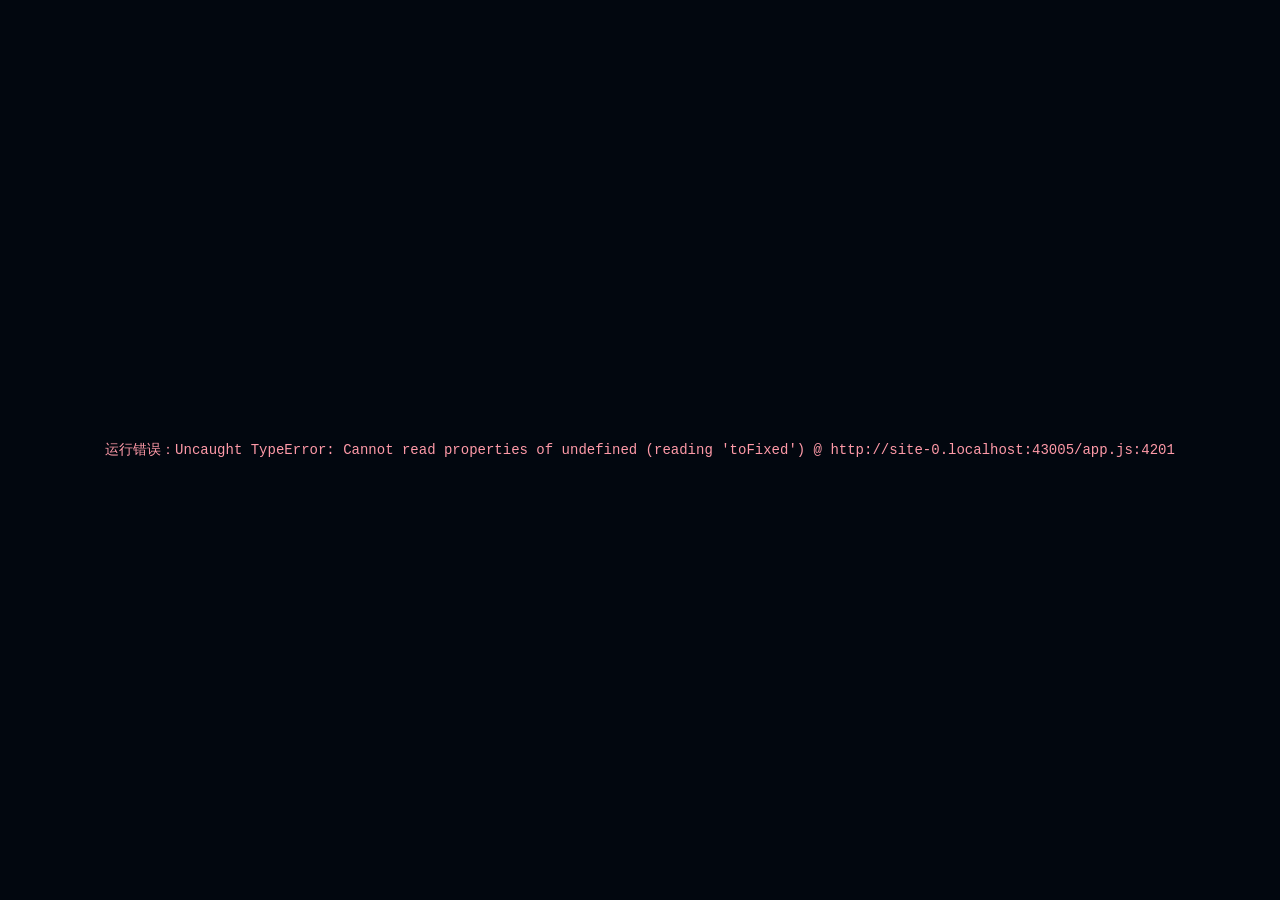
<file: index.html>
<!DOCTYPE html>
<html lang="zh-CN">
<head>
<script>
/* 舰桥入口早绑定：开场层在 9 MB 舰体数据解析完成前就已可见，
   期间点击不能「毫无反应」。注册在 head 最前、window 捕获阶段并做事件委托，
   因此按钮节点被托管平台替换/包裹时也照样命中；app.js 就绪后接管。 */
(function () {
  var B = window.__NS_BRIDGE__ = { ready: false, pending: false, enter: null };
  function wait(btn) {
    B.pending = true;
    if (btn) { btn.textContent = '舰 桥 接 入 中 …'; btn.style.opacity = '.75'; }
  }
  window.addEventListener('click', function (e) {
    var t = e.target;
    if (!t || !t.closest || !t.closest('#btn-start')) return;
    e.preventDefault();
    if (B.enter) { B.enter(); return; }
    wait(document.getElementById('btn-start'));
  }, true);
  window.addEventListener('keydown', function (e) {
    if (e.key !== 'Enter' && e.key !== ' ') return;
    var s = document.getElementById('startscreen');
    if (!s || s.classList.contains('hidden')) return;
    e.preventDefault();
    if (B.enter) { B.enter(); return; }
    wait(document.getElementById('btn-start'));
  }, true);
  window.setTimeout(function () {
    if (B.ready) return;
    var b = document.getElementById('btn-start');
    if (b && B.pending) b.textContent = '载入较慢 · 请刷新重试';
  }, 10000);
})();
</script>
<meta charset="utf-8">
<meta name="viewport" content="width=device-width, initial-scale=1, user-scalable=no">
<title>自然选择号 · 深空航行模拟</title>
<link rel="stylesheet" href="style.css">
</head>
<body>

<div id="viewport"></div>

<!-- 纯 CSS 的跃迁视觉层：放射速度线 / 边缘蓝移 / 暗角 / 扫描线 -->
<div id="fx-lines"></div>
<div id="fx-glow"></div>
<div id="vignette"></div>
<div id="scanlines"></div>
<div id="flash"></div>

<div id="hud">

  <!-- 左上：舰籍信息 -->
  <section class="panel ship-info" id="ship-info">
    <div class="corner tl"></div><div class="corner tr"></div>
    <div class="corner bl"></div><div class="corner br"></div>
    <div class="eyebrow">ASIAN FLEET · 恒星级战舰 · NS-01</div>
    <h1>自然选择号</h1>
    <div class="sub">NATURAL SELECTION</div>
    <div class="divider"></div>
    <div class="kv"><span>指挥官权限</span><b class="ok">已确认 / COMMAND</b></div>
    <div class="kv"><span>舰体状态</span><b class="ok">正常 / NOMINAL</b></div>
    <div class="kv"><span>舰队编队</span><b id="fleet-status">12 / 12 在列</b></div>
    <div class="kv"><span>当前阵型</span><b id="v-formation">楔形前锋</b></div>
    <div class="kv"><span>舰体数据</span><b id="v-model" class="ok">检测中</b></div>
  </section>

  <!-- 右上：航行数据 -->
  <section class="panel nav-data" id="nav-data">
    <div class="corner tl"></div><div class="corner tr"></div>
    <div class="corner bl"></div><div class="corner br"></div>
    <div class="eyebrow">NAVIGATION / 航行数据</div>
    <div class="kv"><span>航向 HDG</span><b id="v-heading">000.0°</b></div>
    <div class="kv"><span>俯仰 PITCH</span><b id="v-pitch">+00.0°</b></div>
    <div class="kv"><span>滚转 ROLL</span><b id="v-roll">+00.0°</b></div>
    <div class="kv"><span>航程 DIST</span><b id="v-dist">0.00 万 km</b></div>
    <div class="divider"></div>
    <div class="kv"><span>相对速度</span><b id="v-speed">0.000 c</b></div>
    <div class="kv"><span>km/s</span><b id="v-kms">0</b></div>
    <div class="kv"><span>引擎输出</span><b id="v-thrust">0 %</b></div>
  </section>

  <!-- 左下：编队雷达 -->
  <section class="panel radar-panel" id="radar-panel">
    <div class="eyebrow">FORMATION RADAR / 编队</div>
    <canvas id="radar" width="180" height="180"></canvas>
    <div class="radar-legend"><i class="dot flagship"></i>旗舰 <i class="dot wing"></i>僚舰 <span id="radar-label">1/5 楔形前锋</span></div>
  </section>

  <!-- 右下：档位与速度 -->
  <section class="panel drive-panel" id="drive-panel">
    <div class="corner tl"></div><div class="corner tr"></div>
    <div class="corner bl"></div><div class="corner br"></div>
    <div class="eyebrow">PROPULSION / 推进控制</div>
    <div class="gear-display">
      <div class="gear-name" id="gear-name">停车</div>
      <div class="gear-en" id="gear-en">ALL STOP</div>
    </div>
    <div class="speed-big"><span id="speed-big">0.000</span><em>c</em></div>
    <div class="speed-track">
      <div class="speed-fill" id="speed-fill"></div>
      <div class="tick" style="left:20%"></div>
      <div class="tick" style="left:40%"></div>
      <div class="tick" style="left:60%"></div>
      <div class="tick" style="left:80%"></div>
      <div class="warp-mark">跃迁阈值 0.10c</div>
    </div>
    <div class="engine-state"><span id="engine-dot" class="led"></span><span id="engine-text">聚变引擎 · 待机</span></div>
  </section>

  <!-- 底部中央：档位按钮 -->
  <div class="gearbar" id="gearbar">
    <button class="gearbtn" data-gear="0"><span class="num">0</span><span class="lbl">停车</span></button>
    <button class="gearbtn" data-gear="1"><span class="num">1</span><span class="lbl">前进一</span></button>
    <button class="gearbtn" data-gear="2"><span class="num">2</span><span class="lbl">前进二</span></button>
    <button class="gearbtn" data-gear="3"><span class="num">3</span><span class="lbl">前进三</span></button>
    <button class="gearbtn warp" data-gear="4"><span class="num">4</span><span class="lbl">前进四 · 跃迁</span></button>
  </div>

  <!-- 底部提示 -->
  <div class="hintbar" id="hintbar">
    <span><kbd>W</kbd><kbd>A</kbd><kbd>S</kbd><kbd>D</kbd> 姿态</span>
    <span><kbd>Q</kbd><kbd>E</kbd> 滚转 · <b>鼠标</b> 转向</span>
    <span><kbd>1</kbd>–<kbd>4</kbd> 档位 · <kbd>滚轮</kbd> 换档</span>
    <span><kbd>F</kbd> 阵型 · <kbd>V</kbd> 视角</span>
    <span><kbd>R</kbd> 复位 <kbd>H</kbd> 帮助 <kbd>M</kbd> 静音</span>
  </div>

  <!-- 中央提示 -->
  <div id="toast"><div class="toast-main" id="toast-main">前进四</div><div class="toast-sub" id="toast-sub">AHEAD FOUR</div></div>
  <div id="warp-banner">
    <div class="warp-title">前进四 · 跃迁模式</div>
    <div class="warp-sub">WARP ENGAGED — 0.10 c — 29,979 km/s</div>
    <div class="warp-rule"></div>
  </div>

  <div id="reticle"><i></i><i></i><i></i><i></i><span></span></div>
</div>

<!-- 顶部工具按钮 -->
<div id="toolbar">
  <button id="btn-help" title="操作说明 (H)">?</button>
  <button id="btn-formation" title="切换阵型 (F / Shift+F)">◇</button>
  <button id="btn-mute" title="静音 (M)">♪</button>
  <button id="btn-lock" title="锁定鼠标指针">◎</button>
</div>

<!-- 开场 / 帮助面板 -->
<div id="startscreen">
  <div class="start-card">
    <div class="corner tl"></div><div class="corner tr"></div>
    <div class="corner bl"></div><div class="corner br"></div>
    <div class="start-tag">DEEP SPACE FLIGHT SIMULATOR · 深空航行模拟</div>
    <h2>自然选择号</h2>
    <div class="start-en">NATURAL SELECTION · NS-01</div>
    <p class="quote">「自然选择号，前进四！」</p>
    <p class="start-desc">你是这支人类舰队的指挥官。驾驶旗舰在星际间自由航行，<br>切换推进档位；当推进到「前进四」，舰队将以 <b>0.10 c</b> 进入跃迁。</p>
    <div class="start-keys">
      <div><kbd>鼠标</kbd> 移动转向 / <kbd>W A S D</kbd> 姿态 / <kbd>Q E</kbd> 滚转</div>
      <div><kbd>1</kbd> <kbd>2</kbd> <kbd>3</kbd> <kbd>4</kbd> 切换前进档 · <kbd>0</kbd> 停车 · <kbd>滚轮</kbd> 换档</div>
      <div><kbd>F</kbd> / <kbd>Shift</kbd>+<kbd>F</kbd> 切换 5 套舰队阵型 · <kbd>V</kbd> 跟随视角 · <kbd>R</kbd> 复位</div>
      <div><kbd>H</kbd> 帮助 · <kbd>M</kbd> 静音 · <kbd>P</kbd> 暂停</div>
    </div>
    <button id="btn-start">进 入 舰 桥</button>
    <div class="start-foot">演示数值为游戏化设定，非原著设定 · 本地运行，无需联网</div>
  </div>
</div>

<div id="help-panel" class="hidden">
  <div class="help-card">
    <div class="eyebrow">FLIGHT MANUAL / 操作手册</div>
    <h3>航行控制</h3>
    <table>
      <tr><td>鼠标移动 / 触摸滑动</td><td>控制航向与俯仰（离中心越远转得越快）</td></tr>
      <tr><td>W / S · ↑ / ↓</td><td>低头 / 抬头</td></tr>
      <tr><td>A / D · ← / →</td><td>左转 / 右转</td></tr>
      <tr><td>Q / E</td><td>左滚转 / 右滚转</td></tr>
      <tr><td>数字 1–4 / 滚轮 / 档位按钮</td><td>前进一 → 前进四（0 = 停车）</td></tr>
      <tr><td>F / Shift + F</td><td>循环切换 5 套阵型：楔形前锋 / 环形护卫 / 双列巡航 / 战列横队 / 松散巡航</td></tr>
      <tr><td>V / R / H / M / P</td><td>视角 / 复位 / 帮助 / 静音 / 暂停</td></tr>
      <tr><td>点击画面</td><td>锁定鼠标指针（Esc 退出）</td></tr>
    </table>
    <p class="help-note">「前进四」为跃迁档：0.10 倍光速，伴随星光拖尾、速度线与镜头拉伸。按 0 或 1–3 即可退出跃迁。</p>
    <button id="btn-help-close">关 闭</button>
  </div>
</div>

<div id="paused-tag" class="hidden">已暂停 · 按 P 继续</div>
<div id="error-box" class="hidden"></div>

<script src="vendor/three.min.js"></script>
<script>
// 默认使用结构化 STL 舰体（10 部位 / 分部位 PBR 贴图）；?hull=glb 回退上一代 GLB 做对照。
// 同一 script 块内 document.write 插入的脚本会同步执行，下一句即可读到 NS_STRUCTURED；
// 若结构化载荷缺失或执行失败，立即同步补载 GLB，保证 app.js 启动时一定有舰体数据。
var hullGlb = new URLSearchParams(location.search).get("hull") === "glb";
if (!hullGlb) {
  document.write('<scr'+'ipt src="models/NaturalSelection-Structured/ship-structured.js"><\/scr'+'ipt>');
}
if (hullGlb || !window.NS_STRUCTURED) {
  document.write('<scr'+'ipt src="ship-model.js"><\/scr'+'ipt>');
}
</script>
<script src="app.js"></script>
</body>
</html>
</file>
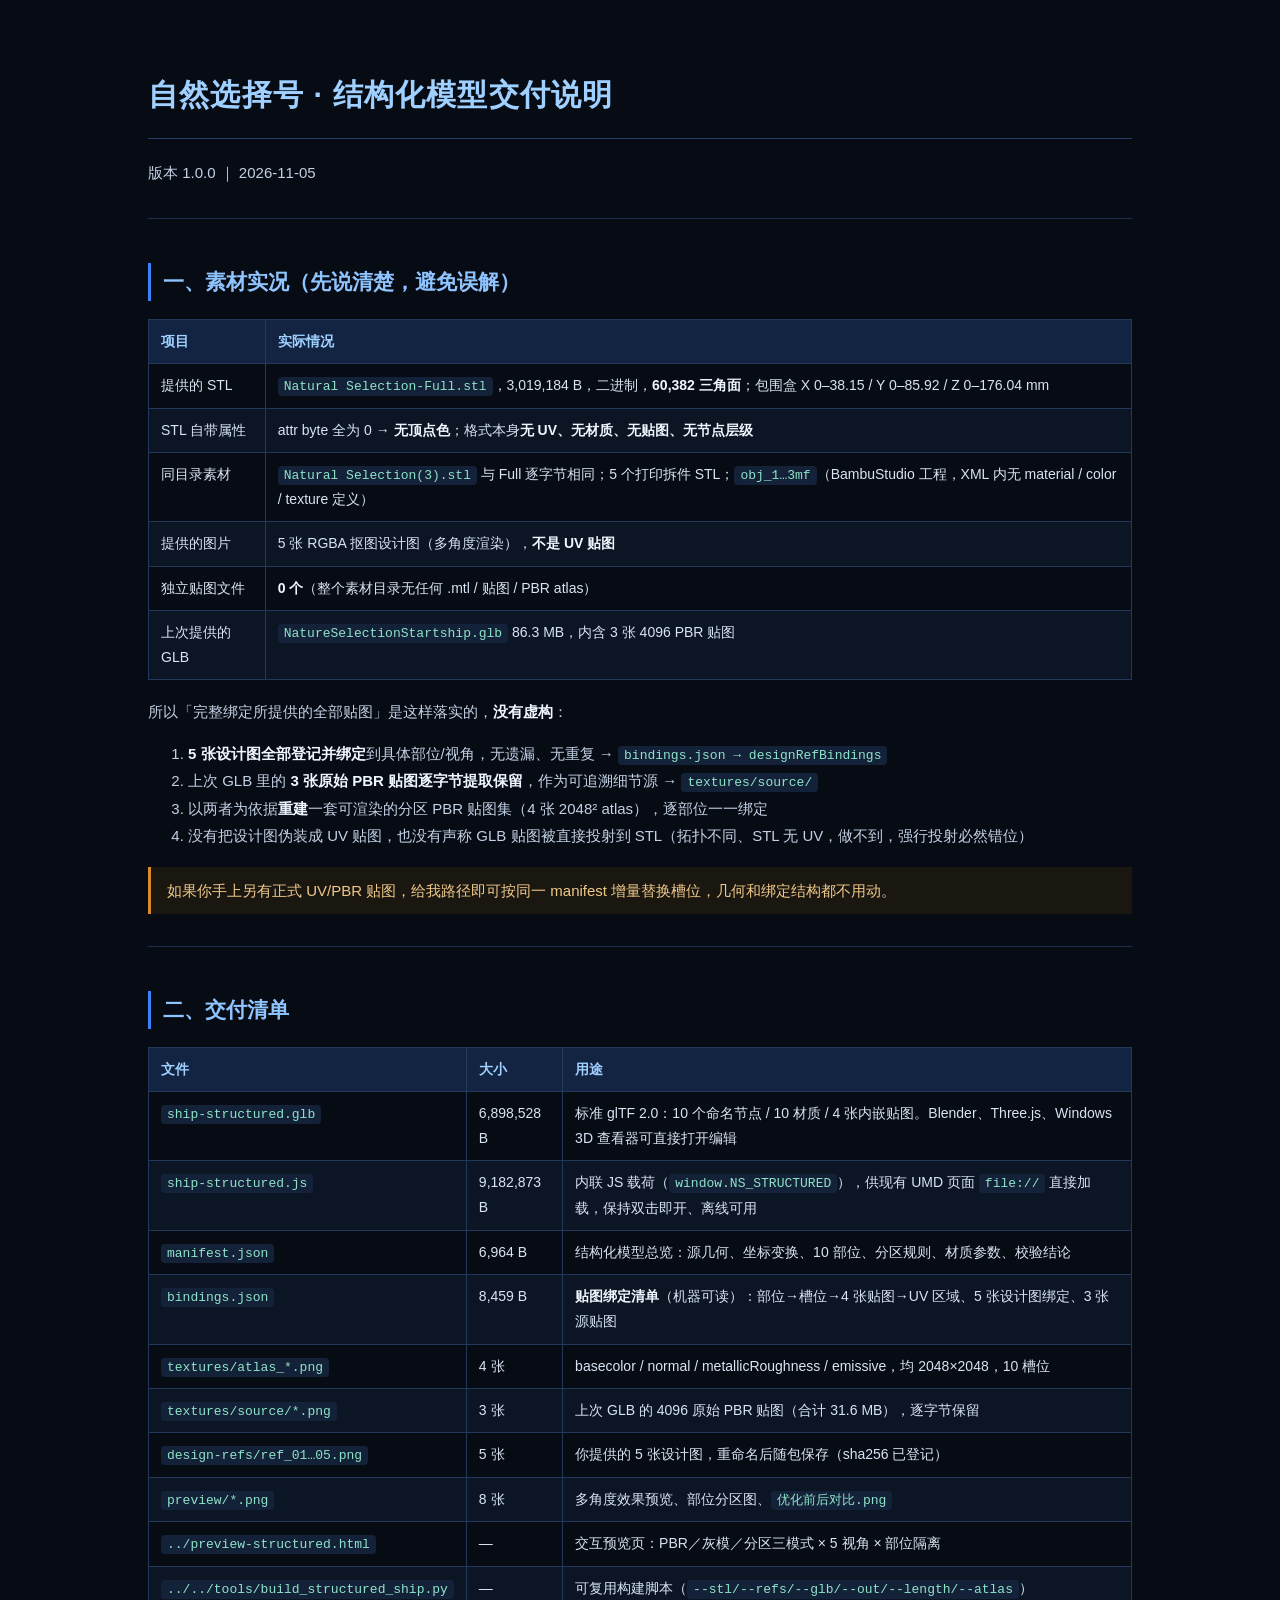
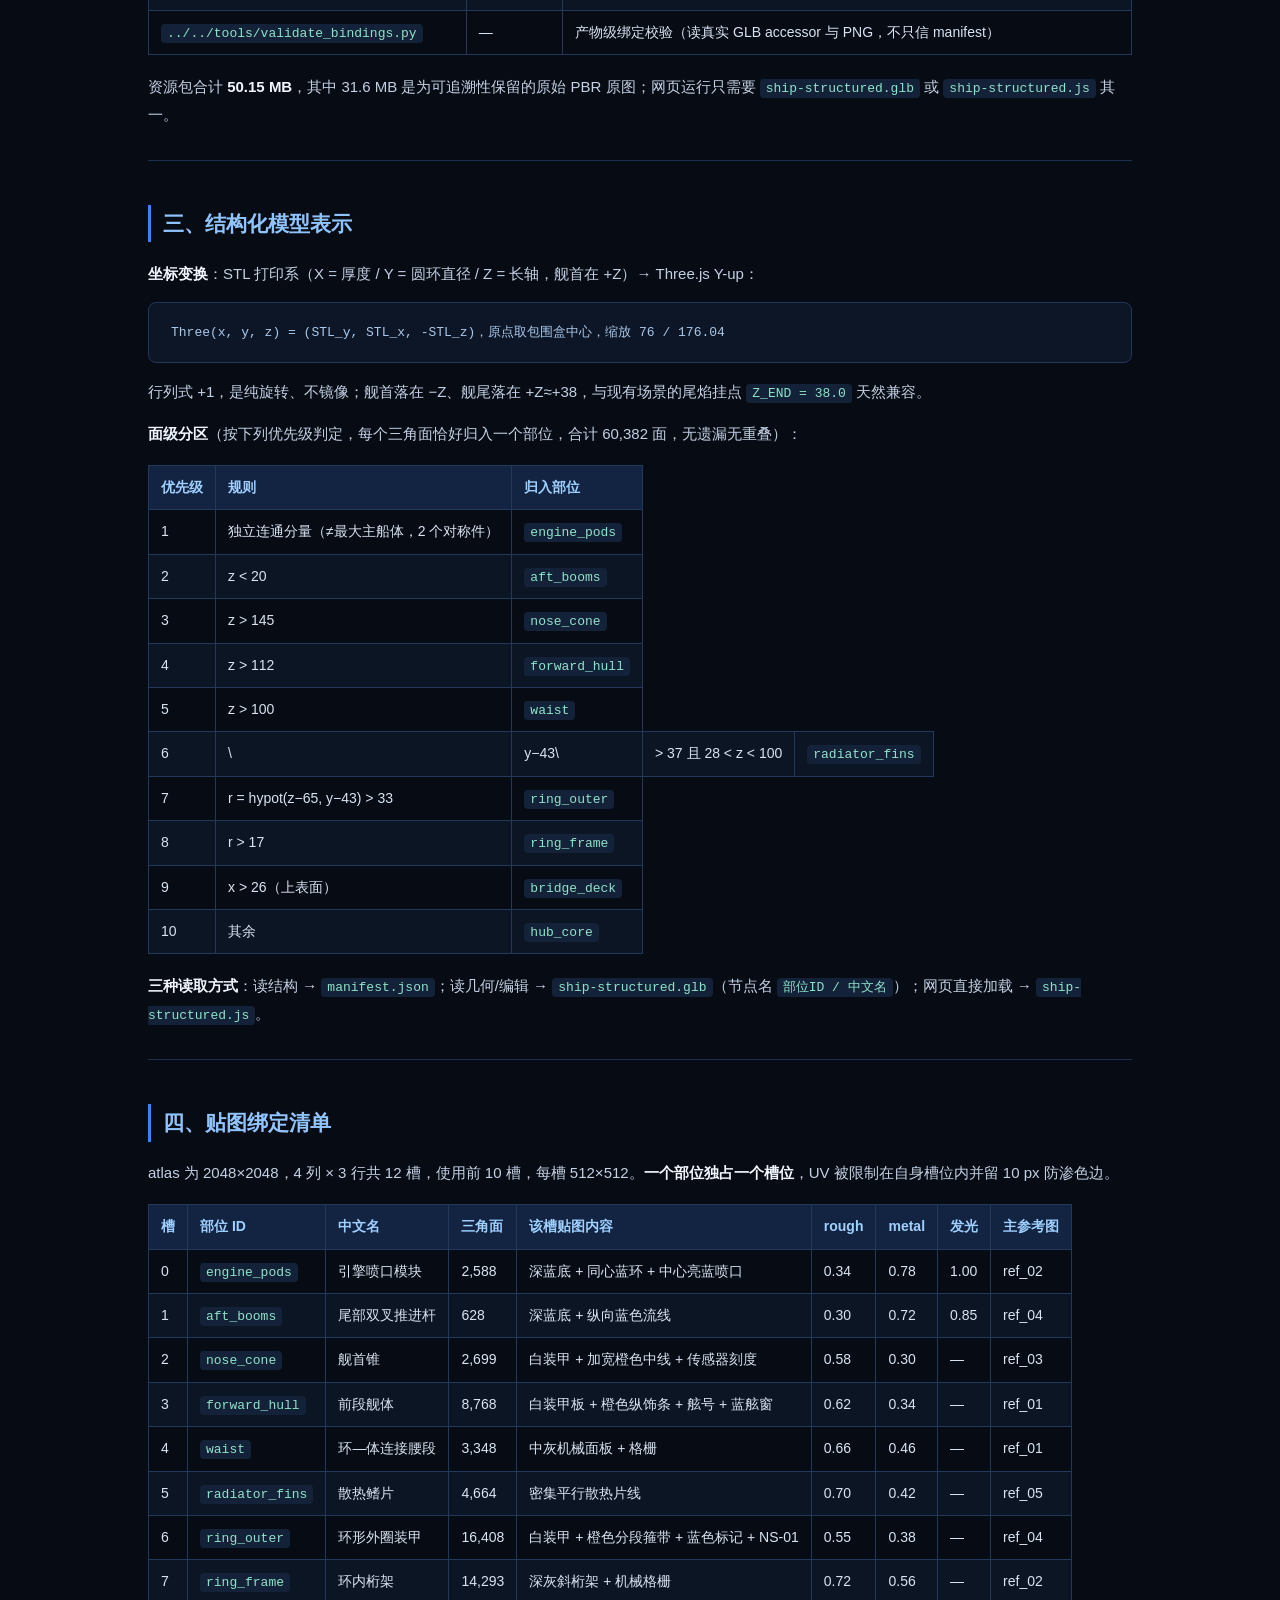
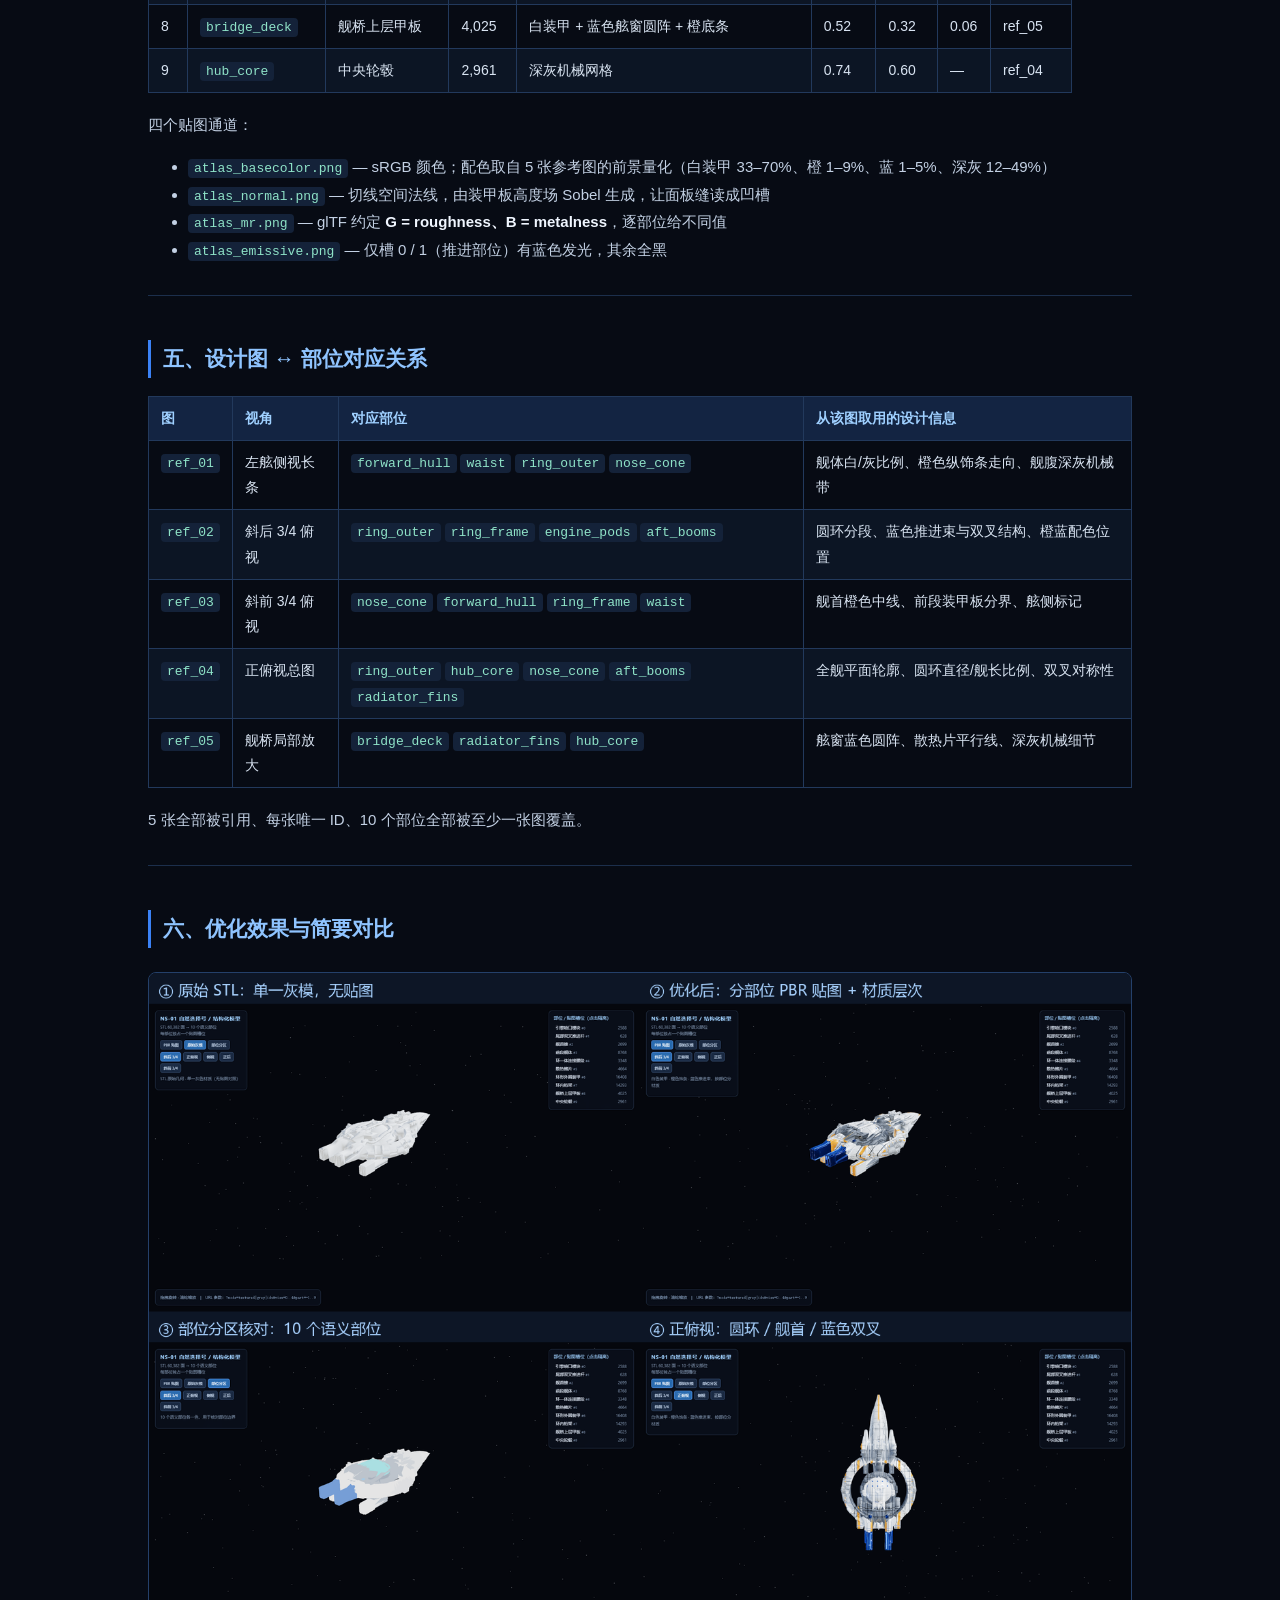
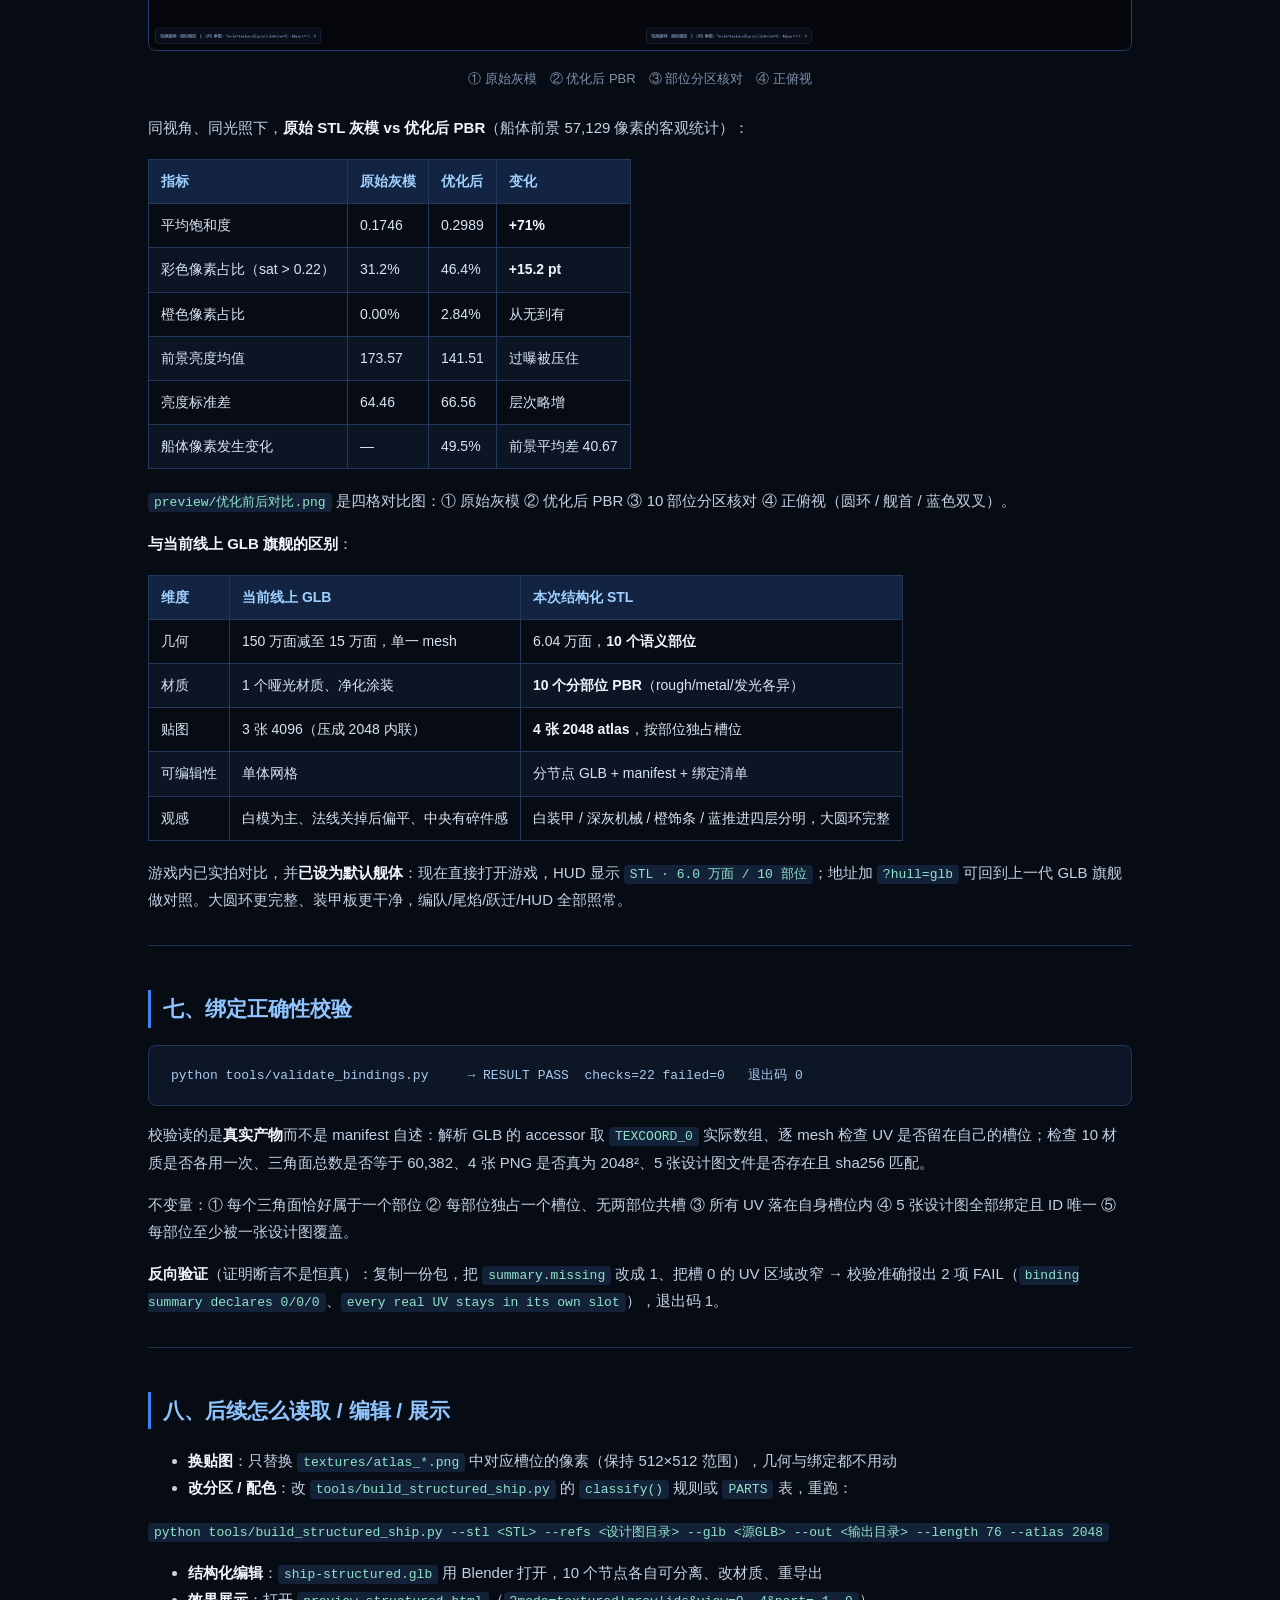
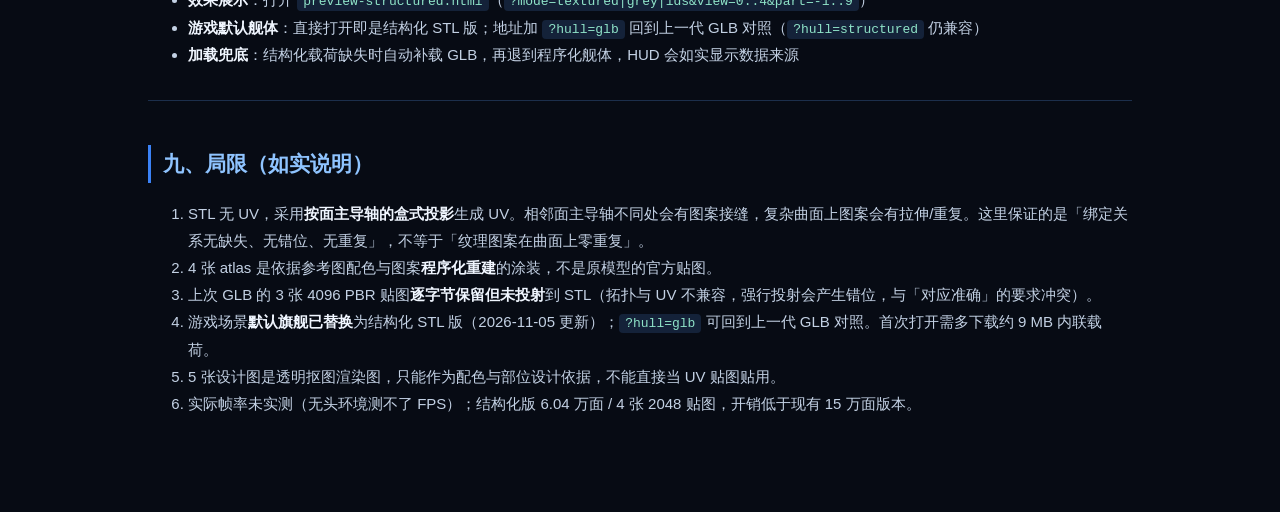
<file: model-report.html>
<!DOCTYPE html>
<html lang="zh-CN">
<head>
<meta charset="utf-8">
<meta name="viewport" content="width=device-width, initial-scale=1">
<title>自然选择号 · 结构化模型交付说明</title>
<style>
:root{color-scheme:dark}*{box-sizing:border-box}
body{margin:0;background:#070b14;color:#d9e4f2;font:15px/1.8 "Segoe UI","Microsoft YaHei",sans-serif}
main{max-width:1040px;margin:0 auto;padding:48px 28px 96px}
h1{font-size:30px;color:#9fd0ff;letter-spacing:.04em;border-bottom:1px solid #24406a;padding-bottom:16px}
h2{font-size:21px;color:#8fc4ff;margin-top:44px;border-left:3px solid #3b82f6;padding-left:12px}
h3{font-size:17px;color:#c6d9f2}
p,li{color:#c3d1e4}
code{background:#142239;color:#8fe3c8;padding:2px 6px;border-radius:4px;font-size:13px}
pre{background:#0d1626;border:1px solid #20375c;border-radius:8px;padding:16px;overflow:auto}
pre code{background:none;color:#a9c8ea}
table{border-collapse:collapse;width:100%;margin:18px 0;font-size:14px;display:block;overflow-x:auto}
th,td{border:1px solid #22395c;padding:9px 12px;text-align:left;vertical-align:top}
th{background:#132442;color:#9fd0ff;white-space:nowrap}
tr:nth-child(even) td{background:#0c1524}
blockquote{border-left:3px solid #d98a2b;background:#1a1710;margin:18px 0;padding:10px 16px;color:#f0c98a}
hr{border:0;border-top:1px solid #1c2f4c;margin:32px 0}
figure{margin:24px 0}figure img{width:100%;border:1px solid #24406a;border-radius:8px}
figcaption{text-align:center;color:#7f93ad;font-size:13px;margin-top:8px}
strong{color:#f0f6ff}
</style>
</head>
<body><main>
<h1>自然选择号 · 结构化模型交付说明</h1>
<p>版本 1.0.0 ｜ 2026-11-05</p>
<hr>
<h2>一、素材实况（先说清楚，避免误解）</h2>
<table><thead><tr><th>项目</th><th>实际情况</th></tr></thead><tbody>
<tr><td>提供的 STL</td><td><code>Natural Selection-Full.stl</code>，3,019,184 B，二进制，<strong>60,382 三角面</strong>；包围盒 X 0–38.15 / Y 0–85.92 / Z 0–176.04 mm</td></tr>
<tr><td>STL 自带属性</td><td>attr byte 全为 0 → <strong>无顶点色</strong>；格式本身<strong>无 UV、无材质、无贴图、无节点层级</strong></td></tr>
<tr><td>同目录素材</td><td><code>Natural Selection(3).stl</code> 与 Full 逐字节相同；5 个打印拆件 STL；<code>obj_1…3mf</code>（BambuStudio 工程，XML 内无 material / color / texture 定义）</td></tr>
<tr><td>提供的图片</td><td>5 张 RGBA 抠图设计图（多角度渲染），<strong>不是 UV 贴图</strong></td></tr>
<tr><td>独立贴图文件</td><td><strong>0 个</strong>（整个素材目录无任何 .mtl / 贴图 / PBR atlas）</td></tr>
<tr><td>上次提供的 GLB</td><td><code>NatureSelectionStartship.glb</code> 86.3 MB，内含 3 张 4096 PBR 贴图</td></tr>
</tbody></table>
<p>所以「完整绑定所提供的全部贴图」是这样落实的，<strong>没有虚构</strong>：</p>
<ol><li><strong>5 张设计图全部登记并绑定</strong>到具体部位/视角，无遗漏、无重复 → <code>bindings.json → designRefBindings</code></li><li>上次 GLB 里的 <strong>3 张原始 PBR 贴图逐字节提取保留</strong>，作为可追溯细节源 → <code>textures/source/</code></li><li>以两者为依据<strong>重建</strong>一套可渲染的分区 PBR 贴图集（4 张 2048² atlas），逐部位一一绑定</li><li>没有把设计图伪装成 UV 贴图，也没有声称 GLB 贴图被直接投射到 STL（拓扑不同、STL 无 UV，做不到，强行投射必然错位）</li></ol>
<blockquote>如果你手上另有正式 UV/PBR 贴图，给我路径即可按同一 manifest 增量替换槽位，几何和绑定结构都不用动。</blockquote>
<hr>
<h2>二、交付清单</h2>
<table><thead><tr><th>文件</th><th>大小</th><th>用途</th></tr></thead><tbody>
<tr><td><code>ship-structured.glb</code></td><td>6,898,528 B</td><td>标准 glTF 2.0：10 个命名节点 / 10 材质 / 4 张内嵌贴图。Blender、Three.js、Windows 3D 查看器可直接打开编辑</td></tr>
<tr><td><code>ship-structured.js</code></td><td>9,182,873 B</td><td>内联 JS 载荷（<code>window.NS_STRUCTURED</code>），供现有 UMD 页面 <code>file://</code> 直接加载，保持双击即开、离线可用</td></tr>
<tr><td><code>manifest.json</code></td><td>6,964 B</td><td>结构化模型总览：源几何、坐标变换、10 部位、分区规则、材质参数、校验结论</td></tr>
<tr><td><code>bindings.json</code></td><td>8,459 B</td><td><strong>贴图绑定清单</strong>（机器可读）：部位→槽位→4 张贴图→UV 区域、5 张设计图绑定、3 张源贴图</td></tr>
<tr><td><code>textures/atlas_*.png</code></td><td>4 张</td><td>basecolor / normal / metallicRoughness / emissive，均 2048×2048，10 槽位</td></tr>
<tr><td><code>textures/source/*.png</code></td><td>3 张</td><td>上次 GLB 的 4096 原始 PBR 贴图（合计 31.6 MB），逐字节保留</td></tr>
<tr><td><code>design-refs/ref_01…05.png</code></td><td>5 张</td><td>你提供的 5 张设计图，重命名后随包保存（sha256 已登记）</td></tr>
<tr><td><code>preview/*.png</code></td><td>8 张</td><td>多角度效果预览、部位分区图、<code>优化前后对比.png</code></td></tr>
<tr><td><code>../preview-structured.html</code></td><td>—</td><td>交互预览页：PBR／灰模／分区三模式 × 5 视角 × 部位隔离</td></tr>
<tr><td><code>../../tools/build_structured_ship.py</code></td><td>—</td><td>可复用构建脚本（<code>--stl/--refs/--glb/--out/--length/--atlas</code>）</td></tr>
<tr><td><code>../../tools/validate_bindings.py</code></td><td>—</td><td>产物级绑定校验（读真实 GLB accessor 与 PNG，不只信 manifest）</td></tr>
</tbody></table>
<p>资源包合计 <strong>50.15 MB</strong>，其中 31.6 MB 是为可追溯性保留的原始 PBR 原图；网页运行只需要 <code>ship-structured.glb</code> 或 <code>ship-structured.js</code> 其一。</p>
<hr>
<h2>三、结构化模型表示</h2>
<p><strong>坐标变换</strong>：STL 打印系（X = 厚度 / Y = 圆环直径 / Z = 长轴，舰首在 +Z）→ Three.js Y-up：</p>
<pre><code>Three(x, y, z) = (STL_y, STL_x, -STL_z)，原点取包围盒中心，缩放 76 / 176.04</code></pre>
<p>行列式 +1，是纯旋转、不镜像；舰首落在 −Z、舰尾落在 +Z≈+38，与现有场景的尾焰挂点 <code>Z_END = 38.0</code> 天然兼容。</p>
<p><strong>面级分区</strong>（按下列优先级判定，每个三角面恰好归入一个部位，合计 60,382 面，无遗漏无重叠）：</p>
<table><thead><tr><th>优先级</th><th>规则</th><th>归入部位</th></tr></thead><tbody>
<tr><td>1</td><td>独立连通分量（≠最大主船体，2 个对称件）</td><td><code>engine_pods</code></td></tr>
<tr><td>2</td><td>z &lt; 20</td><td><code>aft_booms</code></td></tr>
<tr><td>3</td><td>z &gt; 145</td><td><code>nose_cone</code></td></tr>
<tr><td>4</td><td>z &gt; 112</td><td><code>forward_hull</code></td></tr>
<tr><td>5</td><td>z &gt; 100</td><td><code>waist</code></td></tr>
<tr><td>6</td><td>\</td><td>y−43\</td><td>&gt; 37 且 28 &lt; z &lt; 100</td><td><code>radiator_fins</code></td></tr>
<tr><td>7</td><td>r = hypot(z−65, y−43) &gt; 33</td><td><code>ring_outer</code></td></tr>
<tr><td>8</td><td>r &gt; 17</td><td><code>ring_frame</code></td></tr>
<tr><td>9</td><td>x &gt; 26（上表面）</td><td><code>bridge_deck</code></td></tr>
<tr><td>10</td><td>其余</td><td><code>hub_core</code></td></tr>
</tbody></table>
<p><strong>三种读取方式</strong>：读结构 → <code>manifest.json</code>；读几何/编辑 → <code>ship-structured.glb</code>（节点名 <code>部位ID / 中文名</code>）；网页直接加载 → <code>ship-structured.js</code>。</p>
<hr>
<h2>四、贴图绑定清单</h2>
<p>atlas 为 2048×2048，4 列 × 3 行共 12 槽，使用前 10 槽，每槽 512×512。<strong>一个部位独占一个槽位</strong>，UV 被限制在自身槽位内并留 10 px 防渗色边。</p>
<table><thead><tr><th>槽</th><th>部位 ID</th><th>中文名</th><th>三角面</th><th>该槽贴图内容</th><th>rough</th><th>metal</th><th>发光</th><th>主参考图</th></tr></thead><tbody>
<tr><td>0</td><td><code>engine_pods</code></td><td>引擎喷口模块</td><td>2,588</td><td>深蓝底 + 同心蓝环 + 中心亮蓝喷口</td><td>0.34</td><td>0.78</td><td>1.00</td><td>ref_02</td></tr>
<tr><td>1</td><td><code>aft_booms</code></td><td>尾部双叉推进杆</td><td>628</td><td>深蓝底 + 纵向蓝色流线</td><td>0.30</td><td>0.72</td><td>0.85</td><td>ref_04</td></tr>
<tr><td>2</td><td><code>nose_cone</code></td><td>舰首锥</td><td>2,699</td><td>白装甲 + 加宽橙色中线 + 传感器刻度</td><td>0.58</td><td>0.30</td><td>—</td><td>ref_03</td></tr>
<tr><td>3</td><td><code>forward_hull</code></td><td>前段舰体</td><td>8,768</td><td>白装甲板 + 橙色纵饰条 + 舷号 + 蓝舷窗</td><td>0.62</td><td>0.34</td><td>—</td><td>ref_01</td></tr>
<tr><td>4</td><td><code>waist</code></td><td>环—体连接腰段</td><td>3,348</td><td>中灰机械面板 + 格栅</td><td>0.66</td><td>0.46</td><td>—</td><td>ref_01</td></tr>
<tr><td>5</td><td><code>radiator_fins</code></td><td>散热鳍片</td><td>4,664</td><td>密集平行散热片线</td><td>0.70</td><td>0.42</td><td>—</td><td>ref_05</td></tr>
<tr><td>6</td><td><code>ring_outer</code></td><td>环形外圈装甲</td><td>16,408</td><td>白装甲 + 橙色分段箍带 + 蓝色标记 + NS-01</td><td>0.55</td><td>0.38</td><td>—</td><td>ref_04</td></tr>
<tr><td>7</td><td><code>ring_frame</code></td><td>环内桁架</td><td>14,293</td><td>深灰斜桁架 + 机械格栅</td><td>0.72</td><td>0.56</td><td>—</td><td>ref_02</td></tr>
<tr><td>8</td><td><code>bridge_deck</code></td><td>舰桥上层甲板</td><td>4,025</td><td>白装甲 + 蓝色舷窗圆阵 + 橙底条</td><td>0.52</td><td>0.32</td><td>0.06</td><td>ref_05</td></tr>
<tr><td>9</td><td><code>hub_core</code></td><td>中央轮毂</td><td>2,961</td><td>深灰机械网格</td><td>0.74</td><td>0.60</td><td>—</td><td>ref_04</td></tr>
</tbody></table>
<p>四个贴图通道：</p>
<ul><li><code>atlas_basecolor.png</code> — sRGB 颜色；配色取自 5 张参考图的前景量化（白装甲 33–70%、橙 1–9%、蓝 1–5%、深灰 12–49%）</li><li><code>atlas_normal.png</code> — 切线空间法线，由装甲板高度场 Sobel 生成，让面板缝读成凹槽</li><li><code>atlas_mr.png</code> — glTF 约定 <strong>G = roughness、B = metalness</strong>，逐部位给不同值</li><li><code>atlas_emissive.png</code> — 仅槽 0 / 1（推进部位）有蓝色发光，其余全黑</li></ul>
<hr>
<h2>五、设计图 ↔ 部位对应关系</h2>
<table><thead><tr><th>图</th><th>视角</th><th>对应部位</th><th>从该图取用的设计信息</th></tr></thead><tbody>
<tr><td><code>ref_01</code></td><td>左舷侧视长条</td><td><code>forward_hull</code> <code>waist</code> <code>ring_outer</code> <code>nose_cone</code></td><td>舰体白/灰比例、橙色纵饰条走向、舰腹深灰机械带</td></tr>
<tr><td><code>ref_02</code></td><td>斜后 3/4 俯视</td><td><code>ring_outer</code> <code>ring_frame</code> <code>engine_pods</code> <code>aft_booms</code></td><td>圆环分段、蓝色推进束与双叉结构、橙蓝配色位置</td></tr>
<tr><td><code>ref_03</code></td><td>斜前 3/4 俯视</td><td><code>nose_cone</code> <code>forward_hull</code> <code>ring_frame</code> <code>waist</code></td><td>舰首橙色中线、前段装甲板分界、舷侧标记</td></tr>
<tr><td><code>ref_04</code></td><td>正俯视总图</td><td><code>ring_outer</code> <code>hub_core</code> <code>nose_cone</code> <code>aft_booms</code> <code>radiator_fins</code></td><td>全舰平面轮廓、圆环直径/舰长比例、双叉对称性</td></tr>
<tr><td><code>ref_05</code></td><td>舰桥局部放大</td><td><code>bridge_deck</code> <code>radiator_fins</code> <code>hub_core</code></td><td>舷窗蓝色圆阵、散热片平行线、深灰机械细节</td></tr>
</tbody></table>
<p>5 张全部被引用、每张唯一 ID、10 个部位全部被至少一张图覆盖。</p>
<hr>
<h2>六、优化效果与简要对比</h2>
<figure><img src="[data-uri]" alt="优化前后对比"><figcaption>① 原始灰模　② 优化后 PBR　③ 部位分区核对　④ 正俯视</figcaption></figure>
<p>同视角、同光照下，<strong>原始 STL 灰模 vs 优化后 PBR</strong>（船体前景 57,129 像素的客观统计）：</p>
<table><thead><tr><th>指标</th><th>原始灰模</th><th>优化后</th><th>变化</th></tr></thead><tbody>
<tr><td>平均饱和度</td><td>0.1746</td><td>0.2989</td><td><strong>+71%</strong></td></tr>
<tr><td>彩色像素占比（sat &gt; 0.22）</td><td>31.2%</td><td>46.4%</td><td><strong>+15.2 pt</strong></td></tr>
<tr><td>橙色像素占比</td><td>0.00%</td><td>2.84%</td><td>从无到有</td></tr>
<tr><td>前景亮度均值</td><td>173.57</td><td>141.51</td><td>过曝被压住</td></tr>
<tr><td>亮度标准差</td><td>64.46</td><td>66.56</td><td>层次略增</td></tr>
<tr><td>船体像素发生变化</td><td>—</td><td>49.5%</td><td>前景平均差 40.67</td></tr>
</tbody></table>
<p><code>preview/优化前后对比.png</code> 是四格对比图：① 原始灰模 ② 优化后 PBR ③ 10 部位分区核对 ④ 正俯视（圆环 / 舰首 / 蓝色双叉）。</p>
<p><strong>与当前线上 GLB 旗舰的区别</strong>：</p>
<table><thead><tr><th>维度</th><th>当前线上 GLB</th><th>本次结构化 STL</th></tr></thead><tbody>
<tr><td>几何</td><td>150 万面减至 15 万面，单一 mesh</td><td>6.04 万面，<strong>10 个语义部位</strong></td></tr>
<tr><td>材质</td><td>1 个哑光材质、净化涂装</td><td><strong>10 个分部位 PBR</strong>（rough/metal/发光各异）</td></tr>
<tr><td>贴图</td><td>3 张 4096（压成 2048 内联）</td><td><strong>4 张 2048 atlas</strong>，按部位独占槽位</td></tr>
<tr><td>可编辑性</td><td>单体网格</td><td>分节点 GLB + manifest + 绑定清单</td></tr>
<tr><td>观感</td><td>白模为主、法线关掉后偏平、中央有碎件感</td><td>白装甲 / 深灰机械 / 橙饰条 / 蓝推进四层分明，大圆环完整</td></tr>
</tbody></table>
<p>游戏内已实拍对比，并<strong>已设为默认舰体</strong>：现在直接打开游戏，HUD 显示 <code>STL · 6.0 万面 / 10 部位</code>；地址加 <code>?hull=glb</code> 可回到上一代 GLB 旗舰做对照。大圆环更完整、装甲板更干净，编队/尾焰/跃迁/HUD 全部照常。</p>
<hr>
<h2>七、绑定正确性校验</h2>
<pre><code>python tools/validate_bindings.py     → RESULT PASS  checks=22 failed=0   退出码 0</code></pre>
<p>校验读的是<strong>真实产物</strong>而不是 manifest 自述：解析 GLB 的 accessor 取 <code>TEXCOORD_0</code> 实际数组、逐 mesh 检查 UV 是否留在自己的槽位；检查 10 材质是否各用一次、三角面总数是否等于 60,382、4 张 PNG 是否真为 2048²、5 张设计图文件是否存在且 sha256 匹配。</p>
<p>不变量：① 每个三角面恰好属于一个部位 ② 每部位独占一个槽位、无两部位共槽 ③ 所有 UV 落在自身槽位内 ④ 5 张设计图全部绑定且 ID 唯一 ⑤ 每部位至少被一张设计图覆盖。</p>
<p><strong>反向验证</strong>（证明断言不是恒真）：复制一份包，把 <code>summary.missing</code> 改成 1、把槽 0 的 UV 区域改窄 → 校验准确报出 2 项 FAIL（<code>binding summary declares 0/0/0</code>、<code>every real UV stays in its own slot</code>），退出码 1。</p>
<hr>
<h2>八、后续怎么读取 / 编辑 / 展示</h2>
<ul><li><strong>换贴图</strong>：只替换 <code>textures/atlas_*.png</code> 中对应槽位的像素（保持 512×512 范围），几何与绑定都不用动</li><li><strong>改分区 / 配色</strong>：改 <code>tools/build_structured_ship.py</code> 的 <code>classify()</code> 规则或 <code>PARTS</code> 表，重跑：</li></ul>
<p>  <code>python tools/build_structured_ship.py --stl &lt;STL&gt; --refs &lt;设计图目录&gt; --glb &lt;源GLB&gt; --out &lt;输出目录&gt; --length 76 --atlas 2048</code></p>
<ul><li><strong>结构化编辑</strong>：<code>ship-structured.glb</code> 用 Blender 打开，10 个节点各自可分离、改材质、重导出</li><li><strong>效果展示</strong>：打开 <code>preview-structured.html</code>（<code>?mode=textured|grey|ids&amp;view=0..4&amp;part=-1..9</code>）</li><li><strong>游戏默认舰体</strong>：直接打开即是结构化 STL 版；地址加 <code>?hull=glb</code> 回到上一代 GLB 对照（<code>?hull=structured</code> 仍兼容）</li><li><strong>加载兜底</strong>：结构化载荷缺失时自动补载 GLB，再退到程序化舰体，HUD 会如实显示数据来源</li></ul>
<hr>
<h2>九、局限（如实说明）</h2>
<ol><li>STL 无 UV，采用<strong>按面主导轴的盒式投影</strong>生成 UV。相邻面主导轴不同处会有图案接缝，复杂曲面上图案会有拉伸/重复。这里保证的是「绑定关系无缺失、无错位、无重复」，不等于「纹理图案在曲面上零重复」。</li><li>4 张 atlas 是依据参考图配色与图案<strong>程序化重建</strong>的涂装，不是原模型的官方贴图。</li><li>上次 GLB 的 3 张 4096 PBR 贴图<strong>逐字节保留但未投射</strong>到 STL（拓扑与 UV 不兼容，强行投射会产生错位，与「对应准确」的要求冲突）。</li><li>游戏场景<strong>默认旗舰已替换</strong>为结构化 STL 版（2026-11-05 更新）；<code>?hull=glb</code> 可回到上一代 GLB 对照。首次打开需多下载约 9 MB 内联载荷。</li><li>5 张设计图是透明抠图渲染图，只能作为配色与部位设计依据，不能直接当 UV 贴图贴用。</li><li>实际帧率未实测（无头环境测不了 FPS）；结构化版 6.04 万面 / 4 张 2048 贴图，开销低于现有 15 万面版本。</li></ol>
</main></body>
</html>
</file>
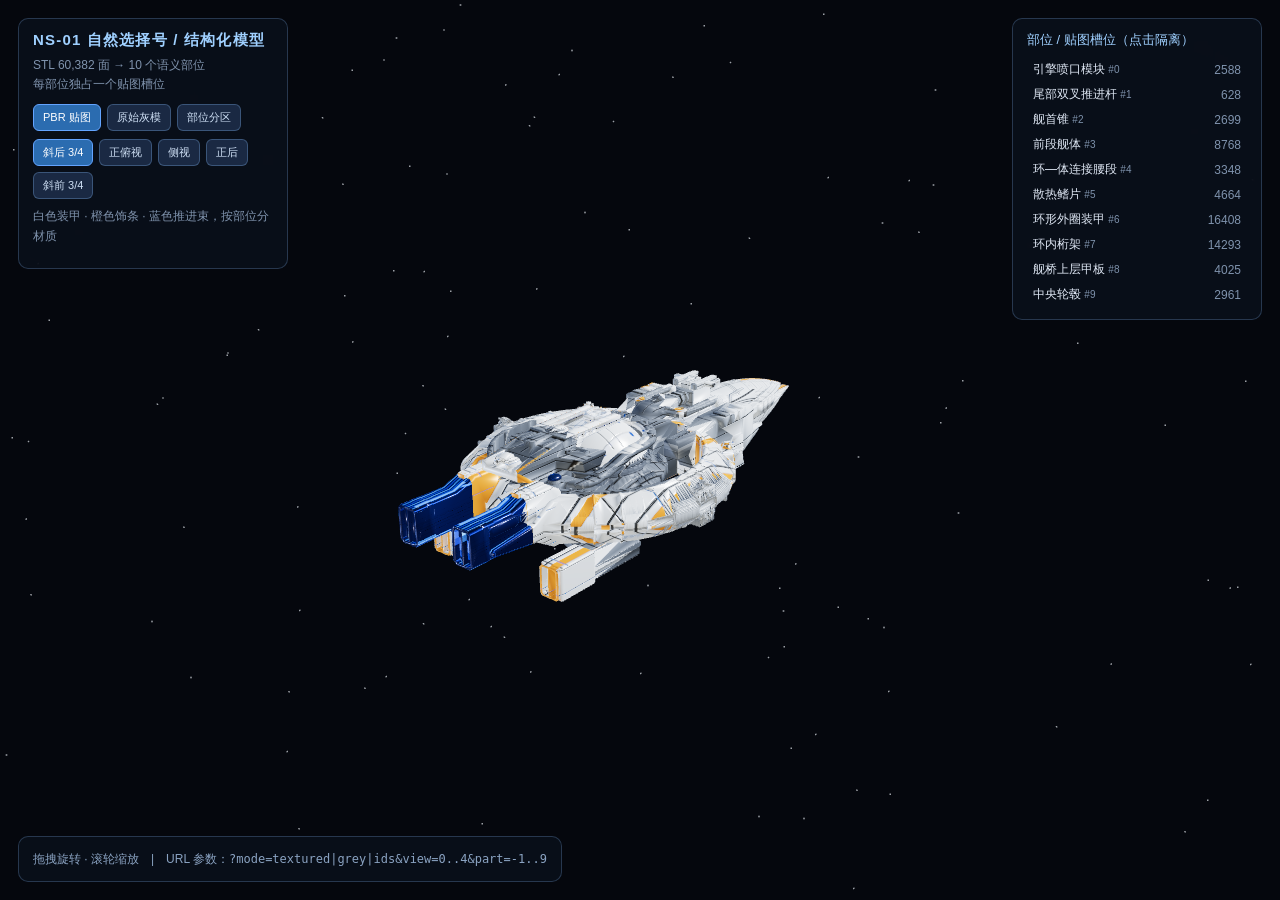
<file: preview-structured.html>
<!DOCTYPE html>
<html lang="zh-CN">
<head>
<meta charset="utf-8">
<meta name="viewport" content="width=device-width, initial-scale=1">
<title>自然选择号 · 结构化模型预览</title>
<style>
  * { box-sizing: border-box; }
  html,body { margin:0; height:100%; background:#05070d; color:#dfe8f5;
              font-family:"Segoe UI","Microsoft YaHei",sans-serif; overflow:hidden; }
  #stage { position:absolute; inset:0; }
  canvas { display:block; }
  .panel { position:absolute; background:rgba(10,16,28,.82); border:1px solid rgba(120,165,220,.28);
           border-radius:10px; backdrop-filter:blur(10px); padding:12px 14px; font-size:12px; }
  #info { left:18px; top:18px; width:270px; }
  #info h1 { margin:0 0 6px; font-size:15px; letter-spacing:.08em; color:#9fd0ff; }
  #info .sub { color:#7f93ad; line-height:1.6; margin-bottom:10px; }
  .row { display:flex; gap:6px; flex-wrap:wrap; margin-bottom:8px; }
  button { background:rgba(30,48,76,.85); color:#cfe0f5; border:1px solid rgba(120,165,220,.35);
           border-radius:6px; padding:5px 9px; font-size:11px; cursor:pointer; font-family:inherit; }
  button.on { background:#2b6cb0; border-color:#63a4ff; color:#fff; }
  #parts { right:18px; top:18px; width:250px; max-height:calc(100vh - 36px); overflow:auto; }
  #parts .t { color:#9fd0ff; margin-bottom:8px; font-size:13px; }
  .pitem { display:flex; justify-content:space-between; gap:8px; padding:4px 6px; border-radius:5px;
           cursor:pointer; align-items:center; }
  .pitem:hover { background:rgba(60,100,160,.28); }
  .pitem.sel { background:rgba(60,120,200,.42); }
  .sw { width:12px; height:12px; border-radius:3px; flex:none; }
  .cnt { color:#7f93ad; font-variant-numeric:tabular-nums; }
  #footer { left:18px; bottom:18px; color:#8aa3c2; line-height:1.7; }
  #diag { display:none; }
</style>
</head>
<body>
<div id="stage"></div>

<div class="panel" id="info">
  <h1>NS-01 自然选择号 / 结构化模型</h1>
  <div class="sub">STL 60,382 面 → 10 个语义部位<br>每部位独占一个贴图槽位</div>
  <div class="row" id="modeRow">
    <button data-mode="textured" class="on">PBR 贴图</button>
    <button data-mode="grey">原始灰模</button>
    <button data-mode="ids">部位分区</button>
  </div>
  <div class="row" id="viewRow">
    <button data-view="0" class="on">斜后 3/4</button>
    <button data-view="1">正俯视</button>
    <button data-view="2">侧视</button>
    <button data-view="3">正后</button>
    <button data-view="4">斜前 3/4</button>
  </div>
  <div class="sub" id="modeNote">白色装甲 · 橙色饰条 · 蓝色推进束，按部位分材质</div>
</div>

<div class="panel" id="parts"><div class="t">部位 / 贴图槽位（点击隔离）</div><div id="partList"></div></div>

<div class="panel" id="footer">
  拖拽旋转 · 滚轮缩放　|　URL 参数：<code>?mode=textured|grey|ids&amp;view=0..4&amp;part=-1..9</code>
</div>
<div id="diag"></div>

<script src="vendor/three.min.js"></script>
<script src="models/NaturalSelection-Structured/ship-structured.js"></script>
<script>
window.addEventListener('error', function(e){
  document.getElementById('diag').textContent += ' JSERR:' + e.message + ';';
});
(function(){
 var STAGE='init';
 try{
  STAGE='model';
  var S = window.NS_STRUCTURED;
  var diag = document.getElementById('diag');
  if (!S) { diag.textContent = 'MODEL_MISSING'; return; }
  var params = new URLSearchParams(location.search);
  var mode = params.get('mode') || 'textured';
  var view = Math.max(0, Math.min(4, parseInt(params.get('view') || '0', 10)));
  var solo = parseInt(params.get('part') === null ? '-1' : params.get('part'), 10);

  var stage = document.getElementById('stage');
  var scene = new THREE.Scene();
  scene.background = new THREE.Color(0x05070d);
  var camera = new THREE.PerspectiveCamera(42, innerWidth/innerHeight, 0.5, 4000);
  var renderer = new THREE.WebGLRenderer({antialias:true, alpha:false});
  renderer.setPixelRatio(Math.min(devicePixelRatio || 1, 1.8));
  renderer.setSize(innerWidth, innerHeight);
  renderer.outputColorSpace = THREE.SRGBColorSpace;
  renderer.outputEncoding = THREE.sRGBEncoding;   // r150 path
  renderer.toneMapping = THREE.ACESFilmicToneMapping;
  renderer.toneMappingExposure = 1.08;
  stage.appendChild(renderer.domElement);

  // lights: hard-surface friendly, no env map needed
  scene.add(new THREE.AmbientLight(0xb9cbe0, 0.42));
  var key = new THREE.DirectionalLight(0xffffff, 1.62); key.position.set(60, 90, -70); scene.add(key);
  var fill = new THREE.DirectionalLight(0x8fb6ff, 0.50); fill.position.set(-80, -30, 40); scene.add(fill);
  var rim  = new THREE.DirectionalLight(0xffd9a0, 0.62); rim.position.set(20, -55, 110); scene.add(rim);

  // starfield
  (function(){
    var n=1400, p=new Float32Array(n*3);
    for(var i=0;i<n;i++){
      var r=350+Math.random()*450, t=Math.random()*Math.PI*2, u=Math.random()*2-1, s=Math.sqrt(1-u*u);
      p[i*3]=r*s*Math.cos(t); p[i*3+1]=r*u; p[i*3+2]=r*s*Math.sin(t);
    }
    var g=new THREE.BufferGeometry(); g.setAttribute('position',new THREE.BufferAttribute(p,3));
    scene.add(new THREE.Points(g,new THREE.PointsMaterial({color:0xa9c4e8,size:1.5,sizeAttenuation:false,transparent:true,opacity:.72})));
  })();

  function b2f(s, Ctor){
    var bin = atob(s), n = bin.length / (Ctor.BYTES_PER_ELEMENT || 4);
    var u8 = new Uint8Array(bin.length);
    for (var i=0;i<bin.length;i++) u8[i]=bin.charCodeAt(i);
    return new Ctor(u8.buffer);
  }
  function tex(data, srgb){
    var t = new THREE.TextureLoader().load(data);
    t.flipY = false;                 // glTF UV convention, shared with the GLB
    t.wrapS = t.wrapT = THREE.ClampToEdgeWrapping;
    t.minFilter = THREE.LinearMipmapLinearFilter;
    if (srgb) { t.colorSpace = THREE.SRGBColorSpace; t.encoding = THREE.sRGBEncoding; }
    t.anisotropy = Math.min(8, renderer.capabilities.getMaxAnisotropy());
    return t;
  }
  STAGE='textures';
  var T = {
    base: tex(S.textures.basecolor, true),
    nrm:  tex(S.textures.normal, false),
    mr:   tex(S.textures.mr, false),
    emi:  tex(S.textures.emissive, true)
  };

  var root = new THREE.Group(); scene.add(root);
  var meshes = [], materials = {}, idColors = [
    0x3b82f6,0x1e40af,0xf5f7fa,0xdbe3ec,0x94a3b8,0xcbd5e1,
    0xffffff,0x64748b,0x22d3ee,0x475569];
  STAGE='meshes';
  S.parts.forEach(function(p, i){
    var g = new THREE.BufferGeometry();
    g.setAttribute('position', new THREE.BufferAttribute(b2f(p.pos, Float32Array), 3));
    g.setAttribute('normal',   new THREE.BufferAttribute(b2f(p.nrm, Float32Array), 3));
    g.setAttribute('uv',       new THREE.BufferAttribute(b2f(p.uv,  Float32Array), 2));
    g.setIndex(new THREE.BufferAttribute(b2f(p.idx, Uint32Array), 1));
    var m = new THREE.MeshStandardMaterial({
      map:T.base, normalMap:T.nrm, normalScale:new THREE.Vector2(.85,.85),
      roughnessMap:T.mr, metalnessMap:T.mr,
      roughness:p.material.roughness, metalness:p.material.metalness,
      emissiveMap:T.emi, emissive:new THREE.Color(p.material.emissive*0.42,
                                                  p.material.emissive*0.62,
                                                  p.material.emissive*1.0),
      emissiveIntensity: p.material.emissive > 0 ? 2.4 : 0,
      side: THREE.DoubleSide
    });
    var mesh = new THREE.Mesh(g, m);
    mesh.name = p.id;
    mesh.userData = {index:i, pbr:m};
    root.add(mesh); meshes.push(mesh);
    materials[i] = {
      textured:m,
      grey:new THREE.MeshStandardMaterial({color:0x9aa6b5, roughness:.9, metalness:.05, side:THREE.DoubleSide}),
      ids:new THREE.MeshBasicMaterial({color:idColors[i], side:THREE.DoubleSide})
    };
  });

  // part list
  var list = document.getElementById('partList');
  S.parts.forEach(function(p,i){
    var d=document.createElement('div'); d.className='pitem'+(i===solo?' sel':'');
    d.innerHTML='<span><i class="sw" style="background:#'+idColors[i].toString(16).padStart(6,'0')+'"></i> '
                +p.name+' <small style="color:#7f93ad">#'+p.slot+'</small></span>'
                +'<span class="cnt">'+p.tris+'</span>';
    d.onclick=function(){ solo = (solo===i?-1:i); apply(); renderList(); };
    list.appendChild(d);
  });
  function renderList(){
    Array.prototype.forEach.call(list.children,function(el,i){ el.className='pitem'+(i===solo?' sel':''); });
  }
  function apply(){
    meshes.forEach(function(m,i){
      m.material = materials[i][mode];
      m.visible = (solo<0 || solo===i);
    });
    document.getElementById('modeNote').textContent = ({
      textured:'白色装甲 · 橙色饰条 · 蓝色推进束，按部位分材质',
      grey:'STL 原始几何 · 单一灰色材质（无贴图对照）',
      ids:'10 个语义部位各一色，用于核对部位边界'})[mode];
    Array.prototype.forEach.call(document.querySelectorAll('#modeRow button'),function(b){
      b.className = b.dataset.mode===mode?'on':'';
    });
    Array.prototype.forEach.call(document.querySelectorAll('#viewRow button'),function(b){
      b.className = (+b.dataset.view===view)?'on':'';
    });
  }
  Array.prototype.forEach.call(document.querySelectorAll('#modeRow button'),function(b){
    b.onclick=function(){ mode=b.dataset.mode; apply(); };
  });

  var VIEWS = [
    [ 95,  62, 118], [0, 165, 0.01], [175, 12, 0], [0, 18, 145], [-95, 62, -118]
  ];
  function setView(k){
    view=k; var v=VIEWS[k];
    camera.position.set(v[0],v[1],v[2]);
    camera.up.set(0,1,0);
    camera.lookAt(0,0,0);
    apply();
  }
  Array.prototype.forEach.call(document.querySelectorAll('#viewRow button'),function(b){
    b.onclick=function(){ setView(+b.dataset.view); };
  });

  // simple orbit
  var dragging=false, px=0, py=0, yaw=0, pitch=0;
  renderer.domElement.addEventListener('mousedown',function(e){dragging=true;px=e.clientX;py=e.clientY;});
  window.addEventListener('mouseup',function(){dragging=false;});
  window.addEventListener('mousemove',function(e){
    if(!dragging) return;
    yaw += (e.clientX-px)*0.006; pitch += (e.clientY-py)*0.006; px=e.clientX; py=e.clientY;
    pitch=Math.max(-1.35,Math.min(1.35,pitch));
  });
  renderer.domElement.addEventListener('wheel',function(e){
    e.preventDefault(); var s=1+Math.sign(e.deltaY)*0.08;
    camera.position.multiplyScalar(s);
  },{passive:false});

  STAGE='view';
  setView(view);
  STAGE='frame';
  function frame(){
    requestAnimationFrame(frame);
    if(dragging){
      var r=camera.position.length(), cp=Math.cos(pitch);
      camera.position.set(r*cp*Math.sin(yaw), r*Math.sin(pitch), r*cp*Math.cos(yaw));
      camera.lookAt(0,0,0);
    }
    renderer.render(scene,camera);
  }
  frame();

  window.__PREVIEW_OK__ = {
    parts: meshes.length, tris: S.parts.reduce(function(a,p){return a+p.tris;},0),
    mode: mode, view: view, solo: solo,
    atlasSize: S.atlas.size, maps:Object.keys(S.textures).length,
    flipY:false
  };
  diag.textContent = 'PREVIEW_OK ' + JSON.stringify(window.__PREVIEW_OK__);
 }catch(e){
  diag.textContent = 'THROW@' + STAGE + ' :: ' + e.message + ' :: ' + String(e.stack||'').slice(0,500);
 }
})();
</script>
</body>
</html>
</file>
<file: style.css>
/* 自然选择号 · 深空航行模拟 —— HUD 与视觉层 */
:root{
  --cyan:#8ef2ff;
  --cyan-dim:#4f93a8;
  --ink:#030912;
  --panel:rgba(4,16,28,.55);
  --line:rgba(142,242,255,.22);
  --amber:#ffc978;
  --red:#ff6b7d;
  --mono:"Consolas","SFMono-Regular","Roboto Mono","Courier New",monospace;
  --sans:"Segoe UI","PingFang SC","Microsoft YaHei",sans-serif;
}
*{box-sizing:border-box;margin:0;padding:0}
html,body{width:100%;height:100%;overflow:hidden;background:#01050c;color:#dff6ff;font-family:var(--sans)}
body{user-select:none;-webkit-user-select:none;cursor:crosshair}
button{font-family:inherit;cursor:pointer}
.hidden{display:none !important}

#viewport{position:fixed;inset:0;z-index:0}
#viewport canvas{display:block;width:100%;height:100%}

/* ---------- 跃迁视觉层 ---------- */
#fx-lines{
  position:fixed;inset:-50%;z-index:1;pointer-events:none;opacity:0;
  background:repeating-conic-gradient(from 0deg at 50% 50%,
    rgba(0,0,0,0) 0deg 1.05deg,
    rgba(150,225,255,.55) 1.15deg 1.32deg,
    rgba(0,0,0,0) 1.42deg 2.6deg);
  -webkit-mask-image:radial-gradient(circle at 50% 50%,transparent 0%,transparent 18%,rgba(0,0,0,.35) 42%,#000 78%);
  mask-image:radial-gradient(circle at 50% 50%,transparent 0%,transparent 18%,rgba(0,0,0,.35) 42%,#000 78%);
  mix-blend-mode:screen;transform:scale(1);
}
@keyframes warpSpin{from{transform:rotate(0deg) scale(1)}to{transform:rotate(360deg) scale(1)}}
#fx-glow{
  position:fixed;inset:0;z-index:2;pointer-events:none;opacity:0;
  background:
    radial-gradient(ellipse 65% 45% at 50% 50%,rgba(120,200,255,.12),transparent 70%),
    radial-gradient(ellipse 90% 70% at 50% 50%,transparent 45%,rgba(40,130,255,.22) 100%);
  mix-blend-mode:screen;
}
#vignette{
  position:fixed;inset:0;z-index:2;pointer-events:none;
  background:radial-gradient(ellipse 78% 78% at 50% 50%,transparent 42%,rgba(0,3,10,.55) 100%);
}
#scanlines{
  position:fixed;inset:0;z-index:3;pointer-events:none;opacity:.05;
  background:repeating-linear-gradient(to bottom,rgba(140,220,255,.14) 0 1px,transparent 1px 3px);
}
#flash{position:fixed;inset:0;z-index:6;pointer-events:none;background:#bfefff;opacity:0;mix-blend-mode:screen}

/* ---------- HUD ---------- */
#hud{position:fixed;inset:0;z-index:5;pointer-events:none}
.panel{
  position:absolute;background:var(--panel);border:1px solid var(--line);
  -webkit-backdrop-filter:blur(9px);backdrop-filter:blur(9px);
  padding:13px 16px;font-size:12px;letter-spacing:.4px;
  box-shadow:0 0 24px rgba(0,0,0,.35),inset 0 0 30px rgba(40,140,190,.06);
}
.eyebrow{font-family:var(--mono);font-size:10px;color:var(--cyan-dim);letter-spacing:2px;margin-bottom:9px;text-transform:uppercase}
.corner{position:absolute;width:9px;height:9px;border-color:var(--cyan);border-style:solid;opacity:.85}
.corner.tl{top:-1px;left:-1px;border-width:2px 0 0 2px}
.corner.tr{top:-1px;right:-1px;border-width:2px 2px 0 0}
.corner.bl{bottom:-1px;left:-1px;border-width:0 0 2px 2px}
.corner.br{bottom:-1px;right:-1px;border-width:0 2px 2px 0}
.divider{height:1px;background:linear-gradient(90deg,var(--line),transparent);margin:9px 0}
.kv{display:flex;justify-content:space-between;gap:18px;line-height:1.9;color:#8fb6c6;font-size:11px}
.kv b{font-family:var(--mono);font-weight:500;color:#dff6ff;white-space:nowrap}
.kv b.ok{color:#8ef2c9}

.ship-info{top:22px;left:24px;width:252px}
.ship-info h1{font-size:27px;font-weight:600;letter-spacing:5px;color:#fff;text-shadow:0 0 18px rgba(142,242,255,.5);line-height:1.25}
.ship-info .sub{font-family:var(--mono);font-size:10px;letter-spacing:3.4px;color:var(--cyan);margin-top:3px}

.nav-data{top:22px;right:24px;width:230px}
.nav-data .kv b{color:var(--cyan)}

.radar-panel{left:24px;bottom:104px;width:212px;padding:12px}
.radar-panel canvas{display:block;width:180px;height:180px;margin:0 auto}
.radar-legend{display:flex;align-items:center;gap:6px;font-size:10px;color:#7fa8b8;margin-top:6px;font-family:var(--mono)}
.radar-legend .dot{width:6px;height:6px;border-radius:50%;display:inline-block}
.radar-legend .flagship{background:#8ef2ff;box-shadow:0 0 7px #8ef2ff}
.radar-legend .wing{background:#4f93a8;margin-left:8px}
#radar-label{margin-left:auto;color:var(--cyan-dim)}

.drive-panel{right:24px;bottom:104px;width:264px;padding:14px 16px 13px}
.gear-display{display:flex;align-items:baseline;gap:10px}
.gear-name{font-size:22px;font-weight:600;letter-spacing:3px;color:#fff;text-shadow:0 0 16px rgba(142,242,255,.45)}
.gear-en{font-family:var(--mono);font-size:10px;letter-spacing:1.6px;color:var(--cyan-dim)}
.speed-big{margin:4px 0 10px;font-family:var(--mono);font-size:36px;line-height:1;color:var(--cyan);text-shadow:0 0 20px rgba(80,210,255,.5)}
.speed-big em{font-style:normal;font-size:14px;color:#6fa9bd;margin-left:6px}
.speed-track{position:relative;height:7px;background:rgba(120,190,220,.13);border:1px solid rgba(142,242,255,.18);overflow:visible}
.speed-fill{height:100%;width:0%;background:linear-gradient(90deg,#2c86c9,#8ef2ff);box-shadow:0 0 12px rgba(142,242,255,.7);transition:width .08s linear}
.tick{position:absolute;top:-3px;width:1px;height:13px;background:rgba(142,242,255,.35)}
.warp-mark{position:absolute;right:0;top:-19px;font-family:var(--mono);font-size:9px;color:var(--amber);letter-spacing:.5px}
.engine-state{display:flex;align-items:center;gap:8px;margin-top:11px;font-family:var(--mono);font-size:10px;color:#9fc4d2}
.led{width:7px;height:7px;border-radius:50%;background:#456;box-shadow:0 0 0 rgba(0,0,0,0);transition:background .3s,box-shadow .3s}
.led.on{background:#8ef2c9;box-shadow:0 0 10px #8ef2c9}
.led.warp{background:#8ef2ff;box-shadow:0 0 14px #8ef2ff}

/* 档位按钮 */
.gearbar{
  position:absolute;left:50%;bottom:52px;transform:translateX(-50%);
  display:flex;gap:6px;pointer-events:auto;
}
.gearbtn{
  min-width:78px;padding:9px 12px 8px;background:rgba(4,18,30,.72);
  border:1px solid rgba(142,242,255,.25);color:#bfe4f0;text-align:center;
  -webkit-backdrop-filter:blur(8px);backdrop-filter:blur(8px);
  transition:all .18s ease;position:relative;overflow:hidden;
}
.gearbtn .num{display:block;font-family:var(--mono);font-size:16px;line-height:1.1;color:var(--cyan)}
.gearbtn .lbl{display:block;font-size:10px;letter-spacing:1px;margin-top:3px;white-space:nowrap}
.gearbtn:hover{border-color:var(--cyan);background:rgba(20,70,100,.8);transform:translateY(-2px)}
.gearbtn.active{background:rgba(30,120,160,.55);border-color:var(--cyan);box-shadow:0 0 20px rgba(90,220,255,.35),inset 0 0 18px rgba(120,230,255,.14)}
.gearbtn.active .num{color:#fff;text-shadow:0 0 12px #8ef2ff}
.gearbtn.warp{min-width:116px;border-color:rgba(255,201,120,.45)}
.gearbtn.warp .num{color:var(--amber)}
.gearbtn.warp.active{background:rgba(150,60,40,.45);border-color:var(--amber);box-shadow:0 0 26px rgba(255,140,90,.5)}
.gearbtn.warp.active .num{color:#fff;text-shadow:0 0 12px var(--amber)}

.hintbar{
  position:absolute;left:50%;bottom:18px;transform:translateX(-50%);
  display:flex;gap:16px;white-space:nowrap;font-size:10px;color:#779cab;
  font-family:var(--mono);letter-spacing:.3px;
}
kbd{
  display:inline-block;min-width:15px;padding:1px 4px;margin:0 1px;border:1px solid rgba(142,242,255,.3);
  border-radius:2px;background:rgba(10,35,50,.7);color:var(--cyan);font-family:var(--mono);font-size:10px;text-align:center;
}
.hintbar b{color:#a9d6e5;font-weight:500}

/* 中央准星 */
#reticle{position:absolute;left:50%;top:50%;width:44px;height:44px;transform:translate(-50%,-50%);opacity:.5}
#reticle i{position:absolute;background:rgba(142,242,255,.7)}
#reticle i:nth-child(1){left:0;top:50%;width:11px;height:1px}
#reticle i:nth-child(2){right:0;top:50%;width:11px;height:1px}
#reticle i:nth-child(3){top:0;left:50%;width:1px;height:11px}
#reticle i:nth-child(4){bottom:0;left:50%;width:1px;height:11px}
#reticle span{position:absolute;left:50%;top:50%;width:3px;height:3px;transform:translate(-50%,-50%);background:var(--cyan);border-radius:50%}

/* 档位提示 */
#toast{position:absolute;left:50%;top:31%;transform:translate(-50%,-50%) scale(.9);text-align:center;opacity:0;pointer-events:none}
#toast.show{animation:toastPop 1.5s ease-out forwards}
@keyframes toastPop{
  0%{opacity:0;transform:translate(-50%,-50%) scale(.86);letter-spacing:0}
  15%{opacity:1;transform:translate(-50%,-50%) scale(1.04)}
  70%{opacity:1;transform:translate(-50%,-50%) scale(1)}
  100%{opacity:0;transform:translate(-50%,-50%) scale(1.06)}
}
.toast-main{font-size:42px;font-weight:600;letter-spacing:12px;color:#fff;text-shadow:0 0 28px rgba(142,242,255,.8)}
.toast-sub{font-family:var(--mono);font-size:12px;letter-spacing:7px;color:var(--cyan);margin-top:6px}
#toast.warp-toast .toast-main{color:#fff2d8;text-shadow:0 0 32px rgba(255,180,100,.9)}
#toast.warp-toast .toast-sub{color:var(--amber)}

#warp-banner{
  position:absolute;left:50%;top:14%;transform:translateX(-50%);text-align:center;
  opacity:0;transition:opacity .5s ease;min-width:420px;
}
#warp-banner.show{opacity:1;animation:bannerPulse 2.4s ease-in-out infinite}
@keyframes bannerPulse{0%,100%{filter:brightness(1)}50%{filter:brightness(1.45)}}
.warp-title{font-size:19px;letter-spacing:9px;color:#ffd7a8;text-shadow:0 0 22px rgba(255,150,80,.8)}
.warp-sub{font-family:var(--mono);font-size:11px;letter-spacing:3px;color:#9fe4ff;margin-top:7px}
.warp-rule{height:1px;margin:12px auto 0;width:70%;background:linear-gradient(90deg,transparent,var(--amber),transparent);box-shadow:0 0 12px var(--amber)}

/* 工具栏 */
#toolbar{position:fixed;right:24px;top:246px;z-index:7;display:flex;flex-direction:column;gap:7px}
#toolbar button{
  width:30px;height:30px;border:1px solid var(--line);background:rgba(4,18,30,.7);color:var(--cyan);
  font-family:var(--mono);font-size:14px;-webkit-backdrop-filter:blur(6px);backdrop-filter:blur(6px);
  transition:all .18s;
}
#toolbar button:hover{border-color:var(--cyan);box-shadow:0 0 14px rgba(142,242,255,.4)}

/* 开场 / 帮助 */
#startscreen,#help-panel{position:fixed;inset:0;z-index:10;display:flex;align-items:center;justify-content:center;
  background:radial-gradient(ellipse at 50% 50%,rgba(2,10,20,.55),rgba(0,3,9,.9));
  -webkit-backdrop-filter:blur(3px);backdrop-filter:blur(3px)}
.start-card,.help-card{
  position:relative;width:min(620px,92vw);padding:36px 44px 30px;text-align:center;
  background:linear-gradient(160deg,rgba(6,24,40,.94),rgba(2,10,20,.96));
  border:1px solid rgba(142,242,255,.28);box-shadow:0 0 80px rgba(30,130,190,.18),inset 0 0 60px rgba(40,140,190,.06);
}
.start-tag{font-family:var(--mono);font-size:10px;letter-spacing:3px;color:var(--cyan-dim)}
.start-card h2{font-size:52px;font-weight:600;letter-spacing:16px;margin:14px 0 2px;color:#fff;text-shadow:0 0 40px rgba(142,242,255,.55)}
.start-en{font-family:var(--mono);font-size:11px;letter-spacing:5px;color:var(--cyan)}
.quote{margin:24px 0 10px;font-size:16px;letter-spacing:4px;color:#cbeaf6}
.start-desc{font-size:13px;line-height:2;color:#93b8c8}
.start-desc b{color:var(--amber);font-family:var(--mono)}
.start-keys{margin:24px auto 26px;padding:14px 10px;border-top:1px solid rgba(142,242,255,.14);border-bottom:1px solid rgba(142,242,255,.14);
  font-size:11px;line-height:2.3;color:#8ab0c0}
#btn-start,#btn-help-close{
  padding:12px 40px;background:linear-gradient(180deg,rgba(30,120,160,.6),rgba(12,60,90,.6));
  border:1px solid var(--cyan);color:#eaffff;font-size:14px;letter-spacing:6px;
  box-shadow:0 0 24px rgba(90,220,255,.25);transition:all .2s;
}
#btn-start:hover,#btn-help-close:hover{background:rgba(60,180,220,.65);box-shadow:0 0 34px rgba(120,235,255,.55)}
.start-foot{margin-top:20px;font-size:10px;color:#4d7182;font-family:var(--mono)}
.help-card{text-align:left;width:min(560px,92vw)}
.help-card h3{font-size:20px;letter-spacing:4px;margin-bottom:16px;color:#fff}
.help-card table{width:100%;border-collapse:collapse;font-size:12px;color:#a8cbd8}
.help-card td{padding:8px 6px;border-bottom:1px solid rgba(142,242,255,.1);line-height:1.6}
.help-card td:first-child{width:44%;color:var(--cyan);font-family:var(--mono);font-size:11px}
.help-note{margin:18px 0 22px;font-size:11px;line-height:1.9;color:#7ea5b5}
#btn-help-close{width:100%;letter-spacing:4px}
#paused-tag{position:fixed;left:50%;top:50%;transform:translate(-50%,-50%);z-index:9;font-size:22px;letter-spacing:8px;
  color:var(--cyan);text-shadow:0 0 24px rgba(142,242,255,.7);pointer-events:none}
#error-box{position:fixed;inset:0;z-index:20;display:flex;align-items:center;justify-content:center;
  background:#02070f;color:#ff9aa8;font-family:var(--mono);font-size:14px;text-align:center;padding:40px;line-height:2}

@media (max-width:1000px){
  .ship-info{width:210px}.nav-data{width:190px}.drive-panel{width:220px}
  .hintbar{gap:8px;font-size:9px}.radar-panel{transform:scale(.85);transform-origin:bottom left}
  .gearbtn{min-width:62px;padding:7px 7px 6px}.gearbtn.warp{min-width:96px}
}
@media (max-width:680px){
  .nav-data,.radar-panel,.hintbar{display:none}
  .ship-info{top:12px;left:12px;width:190px;padding:9px 12px}
  .ship-info h1{font-size:21px}
  .drive-panel{right:12px;bottom:96px;width:190px;padding:10px}
  .speed-big{font-size:26px}
  .gearbar{bottom:44px;gap:3px}
  .gearbtn{min-width:52px;padding:6px 4px}.gearbtn .lbl{font-size:8px}.gearbtn.warp{min-width:78px}
  .toolbar,#toolbar{right:12px;top:170px}
}

/* ================= 触屏手势与小屏适配 ================= */
#viewport canvas{touch-action:none;-webkit-touch-callout:none}

/* 折叠后的图标坞：默认隐藏，仅小屏 / 手动折叠时出现 */
#panel-dock{position:fixed;left:12px;top:12px;z-index:8;display:none;flex-direction:row;gap:4px;pointer-events:auto}
body.compact #panel-dock{display:flex}
.dock-btn{
  width:38px;height:42px;padding:0;display:flex;flex-direction:column;align-items:center;justify-content:center;
  border:1px solid var(--line);background:rgba(4,18,30,.82);color:var(--cyan);
  -webkit-backdrop-filter:blur(6px);backdrop-filter:blur(6px);transition:all .18s;
}
.dock-btn i{font-style:normal;font-family:var(--mono);font-size:15px;line-height:1.15}
.dock-btn small{font-size:8px;letter-spacing:0;color:#9fc4d2;line-height:1.2}
.dock-btn:hover{border-color:var(--cyan);box-shadow:0 0 14px rgba(142,242,255,.4)}
.dock-btn.active{border-color:var(--cyan);background:rgba(30,120,160,.7);box-shadow:0 0 16px rgba(90,220,255,.4)}
.dock-btn.active small{color:#eaffff}

/* 视角状态胶囊：仅在缩放 / 环绕偏离默认值时出现，点击即复位；文案变长后不换行 */
#view-chip{
  position:fixed;left:24px;bottom:22px;z-index:8;padding:6px 11px;
  border:1px solid rgba(142,242,255,.35);background:rgba(4,18,30,.82);color:var(--cyan);
  font-family:var(--mono);font-size:10px;letter-spacing:1px;-webkit-backdrop-filter:blur(6px);backdrop-filter:blur(6px);
  white-space:nowrap;max-width:calc(100vw - 24px);overflow:hidden;text-overflow:ellipsis;
}
#view-chip:hover{border-color:var(--cyan);box-shadow:0 0 14px rgba(142,242,255,.4)}
body.compact #view-chip{left:12px;bottom:72px}
#toolbar button.active{border-color:var(--cyan);background:rgba(30,120,160,.6)}

/* 小屏：四个数据面板与键位条默认全部收成图标，点图标才临时展开一个 */
body.compact .panel{display:none}
body.compact .panel.open{
  display:block;position:fixed;top:58px;left:12px;right:auto;bottom:auto;
  width:min(272px,calc(100vw - 24px));max-height:calc(100vh - 150px);overflow:auto;
  transform:none;z-index:9;pointer-events:auto;padding:11px 13px;font-size:11px;
  -webkit-overflow-scrolling:touch;
}
body.compact .nav-data.open,body.compact .drive-panel.open{left:auto;right:12px}
body.compact .radar-panel.open canvas{width:160px;height:160px}
body.compact .hintbar{display:none}
body.compact .hintbar.open{
  display:flex;position:fixed;top:58px;left:12px;right:12px;bottom:auto;transform:none;
  flex-direction:column;gap:6px;white-space:normal;z-index:9;max-width:320px;
  padding:12px 14px;background:var(--panel);border:1px solid var(--line);
  -webkit-backdrop-filter:blur(9px);backdrop-filter:blur(9px);font-size:10px;color:#a8cbd8;
  pointer-events:auto;
}
/* 手动展开后要抵消旧 @media 里对这几块的 display:none */
body.full-hud .nav-data,body.full-hud .radar-panel{display:block !important}
body.full-hud .hintbar{display:flex !important}

body.compact #toolbar{right:12px;top:12px;flex-direction:row;gap:4px;z-index:8}
body.compact #toolbar button{width:38px;height:42px;font-size:15px}
body.compact #btn-lock{display:none}            /* 触屏没有指针锁定意义 */

body.compact .gearbar{
  bottom:14px;gap:4px;max-width:calc(100vw - 16px);overflow-x:auto;overflow-y:hidden;
  white-space:nowrap;justify-content:flex-start;padding:2px;-webkit-overflow-scrolling:touch;scrollbar-width:none;
}
body.compact .gearbar::-webkit-scrollbar{display:none}
body.compact .gearbtn{flex:0 0 auto;min-width:48px;min-height:42px;padding:7px 5px 6px}
body.compact .gearbtn .num{font-size:14px}
body.compact .gearbtn .lbl{font-size:8px}
body.compact .gearbtn.warp{min-width:84px}

/* 窄屏 / 矮屏的文案与弹层收紧，避免开场卡与跃迁横幅溢出 */
@media (max-width:760px){
  body.full-hud .hintbar{flex-wrap:wrap;gap:6px;white-space:normal;max-width:calc(100vw - 24px);bottom:64px}
  .start-card{width:min(620px,94vw);padding:22px 18px 18px;max-height:92vh;overflow:auto}
  .start-card h2{font-size:30px;letter-spacing:7px;margin:10px 0 2px}
  .start-en{font-size:9px;letter-spacing:2.5px}
  .quote{font-size:13px;letter-spacing:2px;margin:14px 0 8px}
  .start-desc{font-size:11px;line-height:1.8}
  .start-desc br{display:none}
  .start-keys{margin:14px auto 16px;padding:10px 6px;font-size:10px;line-height:1.9}
  #btn-start,#btn-help-close{width:100%;padding:11px 18px;font-size:13px;letter-spacing:3px}
  .start-foot{margin-top:12px;font-size:9px}
  .help-card{width:94vw;padding:20px 16px;max-height:90vh;overflow:auto}
  .help-card h3{font-size:17px;letter-spacing:2px}
  .help-card table{font-size:10px}
  .help-card td{padding:6px 4px}
  .help-card td:first-child{width:42%;font-size:10px}
  #warp-banner{min-width:0;width:88vw;top:10%}
  .warp-title{font-size:14px;letter-spacing:4px}
  .warp-sub{font-size:9px;letter-spacing:1px}
  .toast-main{font-size:26px;letter-spacing:6px}
  .toast-sub{font-size:10px;letter-spacing:3px}
  #paused-tag{font-size:16px;letter-spacing:4px}
  #reticle{transform:translate(-50%,-50%) scale(.8)}
}
/* 390px 级别：缩到 32px 图标，左上角图标坞与右上角工具条才不会横向相撞 */
@media (max-width:430px){
  body.compact #toolbar button,body.compact .dock-btn{width:32px;height:38px}
  body.compact .dock-btn small{font-size:7px}
  body.compact .gearbtn{min-width:44px}
  body.compact .gearbtn.warp{min-width:76px}
}
@media (max-height:460px){
  body.compact .panel.open,body.compact .hintbar.open{max-height:calc(100vh - 80px);top:56px}
  .start-card{max-height:96vh}
}
/* 320px 级别：工具条整体下移一行，展开的面板跟着下移，绝不互相压住 */
@media (max-width:360px){
  body.compact #toolbar{top:56px}
  body.compact .panel.open,body.compact .hintbar.open{top:104px;max-height:calc(100vh - 190px)}
}

/* ================= 开场加载圈 · 混沌平面牛顿三体（v1.0.6）=================
   v1.0.6：整体播放速率调慢，纯 CSS 兜底的一圈时长与 JS 的 LOOP_S 同步为 3s。
   三颗球是三个等质量质点，在二维平面内只受彼此的「点质量」万有引力：
   每一对力大小相等、方向相反（牛顿第三定律），由 app.js 用 velocity Verlet
   辛积分 + 近距自适应子步长推进；初值已离开八字周期解的稳定岛，进入混沌区，
   轨道不再闭合。真混沌三体终将解体，故按段播放、段间平滑重投（见 app.js 注释）。
   纯 CSS 的匀速公转仅作首屏兜底（9 MB 舰体数据解析期间就有画面），
   app.js 就绪后给容器加 .ns-phys 接管，位置、尺寸、亮度、沿速度方向的拉伸
   全部由积分结果逐帧写入内联 transform / filter；不新增小球或尾迹。
   中心光核留在原点 = 系统质心；内力成对抵消，故质心恒定不动。
   云端 index.html 一个字都不改：仍复用 .start-keys 的 div，只隐藏文字。
   选择器统一带 #startscreen 前缀，确保覆盖本文件靠后的窄屏 media query。 */
#startscreen{overflow:auto}
#startscreen .start-card{
  width:min(430px,92vw);padding:40px 30px 34px;
  /* 覆盖窄屏/矮屏 media query 的 overflow:auto：旋转球体的光晕会撑出
     滚动区，把下方按钮裁到屏幕外。内容已精简，正常竖屏无需滚动。 */
  max-height:none;overflow:visible;
  background:linear-gradient(160deg,rgba(6,24,40,.86),rgba(2,10,20,.9));
  border-color:rgba(142,242,255,.16);
  box-shadow:0 0 90px rgba(30,130,190,.12);
}
#startscreen .start-card .corner{opacity:.32}
/* 开场层只留标题 / 编号 / 一句标语 / 加载圈 / 一个按钮，操作说明留在 H 帮助面板 */
#startscreen .start-tag,
#startscreen .start-desc,
#startscreen .start-foot{display:none !important}
#startscreen .start-card h2{font-size:38px;letter-spacing:12px;margin:0 0 4px;
  text-shadow:0 0 34px rgba(142,242,255,.45)}
#startscreen .start-en{font-size:10px;letter-spacing:4px;color:#6fb7cd}
#startscreen .quote{margin:15px 0 0;font-size:13px;letter-spacing:3px;color:#9dc9da}
#startscreen #btn-start{padding:10px 30px;font-size:12px;letter-spacing:5px;
  background:rgba(20,90,130,.32);border-color:rgba(142,242,255,.5);
  box-shadow:0 0 18px rgba(90,220,255,.14)}
#startscreen #btn-start:hover{background:rgba(60,180,220,.55);box-shadow:0 0 28px rgba(120,235,255,.4)}

/* 原 4 行操作提示复用为轨道容器：文字隐藏、DOM 节点保留 → 平台标注零风险 */
#startscreen .start-keys{
  position:relative;width:104px;height:104px;margin:30px auto 32px;padding:0;
  border:0;font-size:0;line-height:0;color:transparent;overflow:visible;
  cursor:pointer;touch-action:manipulation;
  animation:ns-boot-spin 3s cubic-bezier(.64,0,.36,1) infinite;
  transition:filter .2s ease;
}
#startscreen .start-keys:hover{filter:brightness(1.12)}
#startscreen .start-keys:active{filter:brightness(1.4)}
#startscreen .start-keys::before{
  content:"";position:absolute;inset:6px;border-radius:50%;
  border:1px solid rgba(142,242,255,.17);
  background:radial-gradient(circle at 50% 50%,rgba(80,200,255,.09),transparent 64%);
}
#startscreen .start-keys::after{
  content:"";position:absolute;left:50%;top:50%;width:5px;height:5px;margin:-2.5px 0 0 -2.5px;
  border-radius:50%;background:rgba(142,242,255,.5);
  box-shadow:0 0 14px rgba(142,242,255,.55);
  animation:ns-boot-core 3s ease-in-out infinite;
}
#startscreen .start-keys > div{
  position:absolute;left:50%;top:50%;width:14px;height:14px;margin:-7px 0 0 -7px;
  border-radius:50%;overflow:visible;font-size:0;line-height:0;color:transparent;
  transform:rotate(var(--ns-a,0deg)) translateY(calc(-42px - var(--ns-spread,0px)));
  transition:transform .28s cubic-bezier(.2,.8,.3,1);
  background:radial-gradient(circle at 34% 28%,#fff 0%,#d7f7ff 30%,#7fd9f5 58%,#2b8ac4 82%,#0d3f6b 100%);
  box-shadow:0 0 16px rgba(142,242,255,.9),0 0 34px rgba(60,170,230,.6),inset -2px -3px 5px rgba(0,20,50,.55);
  filter:brightness(var(--ns-glow,1));
  animation:ns-boot-pulse 1.08s ease-in-out infinite;
}
#startscreen .start-keys > div:nth-child(1){--ns-a:0deg;animation-delay:0s}
#startscreen .start-keys > div:nth-child(2){--ns-a:120deg;animation-delay:.14s}
#startscreen .start-keys > div:nth-child(3){--ns-a:240deg;animation-delay:.28s}
/* 第 4 行及以后一律不参与：v1.0.1 的 syncCompact() 会在运行时再追加一行触屏提示，
   用 nth-child(n+4) 兜住所有历史/未来注入，保证画面上恒为 3 颗球体。 */
#startscreen .start-keys > div:nth-child(n+4){display:none !important}
#startscreen .start-keys kbd{display:none}
/* v1.0.4：移除每颗球旁的点阵尾迹小光点，画面只保留 3 颗等质量球体与质心光核。
   勿恢复 > div::after 规则，否则会重新出现「大球旁边的小球」。 */
@keyframes ns-boot-spin{from{transform:rotate(0deg)}to{transform:rotate(360deg)}}
@keyframes ns-boot-pulse{0%,100%{opacity:.62}45%{opacity:1}}
@keyframes ns-boot-core{0%,100%{opacity:.35;transform:scale(.8)}50%{opacity:1;transform:scale(1.35)}}
/* ---- JS 物理接管（v1.0.3 建立，v1.0.4 去尾迹，v1.0.5 速度可视化，v1.0.6 调慢）----
   .ns-phys 由 initBootRing() 加上：容器停止匀速公转，球体 transform / filter
   改由引力积分结果逐帧写入。transition 必须关掉，否则渲染会滞后于物理位置；
   旋转角取瞬时速度方向，球的尺寸 / 亮度 / 拉伸由瞬时速率驱动。 */
#startscreen .start-keys.ns-phys{animation:none;transform:none}
#startscreen .start-keys.ns-phys > div{
  transform:none;transition:none;will-change:transform,filter;
  animation:ns-boot-pulse 1.08s ease-in-out infinite;
}
@media (max-width:430px){
  #startscreen .start-card{padding:30px 20px 28px}
  #startscreen .start-card h2{font-size:30px;letter-spacing:8px}
  #startscreen .start-keys{width:92px;height:92px;margin:24px auto 26px}
  #startscreen .start-keys > div{
    transform:rotate(var(--ns-a,0deg)) translateY(calc(-36px - var(--ns-spread,0px)));
  }
}
@media (prefers-reduced-motion:reduce){
  #startscreen .start-keys{animation-duration:8.6s !important}
  #startscreen .start-keys > div,
  #startscreen .start-keys::after{animation:none !important}
}
/* 触摸目标下限：flex 默认会收缩把按钮压回 30px，这里显式锁定尺寸 */
html body.compact #toolbar > button,
html body.compact #panel-dock > button{flex:0 0 auto}
html body.compact #toolbar > button{width:38px;min-width:38px;height:42px;min-height:42px}
@media (max-width:430px){
  html body.compact #toolbar > button{width:32px;min-width:32px;height:38px;min-height:38px}
}
/* ---------- 舰队战役 HUD（v1.1.0 · 全部由 app.js 运行时创建，index.html 零改动） ---------- */
#combat-layer{position:fixed;inset:0;z-index:6;pointer-events:none;font-family:var(--sans);color:#dff6ff}
#combat-layer button{pointer-events:auto}
#combat-layer .c-card{position:absolute;background:rgba(4,16,28,.74);border:1px solid var(--line);border-radius:10px;padding:9px 12px;backdrop-filter:blur(8px);-webkit-backdrop-filter:blur(8px)}
#combat-layer .c-eyebrow{font:11px var(--mono);letter-spacing:.1em;color:var(--cyan-dim);margin-bottom:4px}
#combat-layer .c-title{font-size:14px;font-weight:500;color:#e6faff;margin-bottom:6px}
#combat-layer .c-row{display:flex;justify-content:space-between;gap:14px;font-size:12px;line-height:1.7;color:#a9cede}
#combat-layer .c-row b{color:#dff6ff;font-weight:500}
#combat-layer .c-sub{font:11px var(--mono);color:var(--cyan-dim);margin-top:5px}
#combat-layer .c-bar{height:6px;background:rgba(142,242,255,.12);border-radius:4px;overflow:hidden;margin:5px 0}
#combat-layer .c-bar i{display:block;height:100%;width:0;background:var(--cyan);transition:width .12s linear}
#combat-layer #c-tbar{background:var(--red)}
#combat-layer #c-salvobar{background:var(--amber)}
#combat-layer #c-logbody{font:11px/1.75 var(--mono);color:#b9dcea;max-height:96px;overflow:hidden}
#c-mission{top:14px;left:50%;transform:translateX(-50%);min-width:224px}
#c-target{top:14px;right:14px;min-width:212px}
#c-status{top:44%;left:14px;min-width:196px}
#c-log{top:44%;right:14px;min-width:236px;max-width:290px}
#c-bar{position:absolute;bottom:16px;left:50%;transform:translateX(-50%);display:flex;gap:8px;flex-wrap:nowrap;pointer-events:none}
#c-bar button{flex:0 0 auto;min-width:88px;padding:8px 10px;font:12px var(--sans);color:#dff6ff;background:rgba(6,24,40,.88);border:1px solid var(--line);border-radius:8px}
#c-bar button:hover{border-color:var(--cyan);color:#fff}
#c-bar button.on{border-color:var(--amber);color:var(--amber)}
#c-result{top:50%;left:50%;transform:translate(-50%,-50%);min-width:310px;text-align:center;padding:20px 24px}
#combat-layer .c-big{font-size:20px;color:var(--cyan);margin:6px 0 10px}
#combat-layer .c-line{font-size:13px;line-height:1.9;color:#c8e6f2}
#c-hit{position:absolute;inset:0;pointer-events:none;box-shadow:inset 0 0 90px rgba(255,80,90,.55);opacity:0;transition:opacity .18s}
body.combat-on .nav-data,body.combat-on .drive-panel,body.combat-on .gearbar,body.combat-on .hintbar{display:none !important}
@media (max-width:640px){
  #c-mission{top:8px;left:8px;transform:none;min-width:0;max-width:46vw;padding:7px 9px}
  #c-target{top:8px;right:8px;min-width:0;max-width:44vw;padding:7px 9px}
  #c-status{top:auto;bottom:76px;left:8px;min-width:0;padding:7px 9px}
  #c-log{display:none}
  #c-bar{bottom:8px;left:8px;right:8px;transform:none;overflow-x:auto;gap:6px}
  #c-bar button{min-width:74px;padding:7px 8px;font-size:11px}
  #c-result{min-width:0;width:86vw}
}
/* ---------- v1.1.3 武器库 / 能量护盾 HUD（全部由 app.js 运行时创建） ---------- */
#combat-layer #c-shieldbar{background:#7fe7ff}
#combat-layer #c-shieldnote{margin-top:2px}
#c-weapons{position:absolute;bottom:64px;left:50%;transform:translateX(-50%);display:flex;flex-direction:column;align-items:center;gap:5px;pointer-events:none}
#c-weapons .w-eyebrow{font:10px var(--mono);letter-spacing:.08em;color:var(--cyan-dim);text-shadow:0 1px 4px #001}
#c-weapons .w-row{display:flex;gap:7px;pointer-events:none}
#c-weapons .wpn{position:relative;overflow:hidden;pointer-events:auto;width:126px;padding:7px 9px 10px;text-align:left;background:rgba(5,22,38,.88);border:1px solid var(--line);border-radius:8px;color:#c8e8f5;font:11px var(--sans);cursor:pointer}
#c-weapons .wpn .w-key{display:inline-block;width:14px;font:10px var(--mono);color:#a9f4ff}
#c-weapons .wpn:nth-child(2) .w-key{color:#8dffd0}
#c-weapons .wpn:nth-child(3) .w-key{color:#ffc48a}
#c-weapons .wpn:nth-child(4) .w-key{color:#c2a4ff}
#c-weapons .wpn .w-name{font-size:12px;color:#e6faff}
#c-weapons .wpn .w-state{position:absolute;right:8px;top:8px;font:10px var(--mono);color:var(--cyan-dim)}
#c-weapons .wpn .w-cd{position:absolute;left:0;bottom:0;height:3px;width:0;background:var(--cyan);transition:width .1s linear}
#c-weapons .wpn:nth-child(1) .w-cd{background:#a9f4ff}
#c-weapons .wpn:nth-child(2) .w-cd{background:#8dffd0}
#c-weapons .wpn:nth-child(3) .w-cd{background:#ffc48a}
#c-weapons .wpn:nth-child(4) .w-cd{background:#c2a4ff}
#c-weapons .wpn:hover{border-color:var(--cyan)}
#c-weapons .wpn.on{border-color:var(--amber);box-shadow:0 0 0 1px rgba(255,209,102,.35),0 0 16px rgba(255,209,102,.18);color:#fff}
#c-weapons .wpn.on .w-state{color:var(--amber)}
@media (max-width:640px){
  #c-weapons{bottom:60px;left:8px;right:8px;transform:none;gap:3px}
  #c-weapons .w-eyebrow{font-size:9px}
  #c-weapons .w-row{width:100%;gap:4px}
  #c-weapons .wpn{flex:1 1 0;width:0;min-width:0;padding:5px 5px 9px;font-size:10px}
  #c-weapons .wpn .w-key{display:none}
  #c-weapons .wpn .w-name{font-size:10px}
  #c-weapons .wpn .w-state{right:4px;top:4px;font-size:9px}
  #c-status{bottom:132px}
}

/* ---------- v1.2.0 战役：剧情字幕 / 方位指示器 / 结算按钮 / 选关面板 ---------- */
#combat-layer #c-objective,#combat-layer #c-formation-note{color:var(--cyan);font-size:10px;line-height:1.6}
#c-result .c-result-btns{display:flex;gap:8px;justify-content:center;flex-wrap:wrap;margin-top:12px}
#c-result .c-result-btns button{pointer-events:auto;padding:7px 12px;font:11px var(--sans);color:#d8f4ff;background:rgba(9,34,54,.9);border:1px solid var(--line);border-radius:7px;cursor:pointer}
#c-result .c-result-btns button:hover{border-color:var(--cyan);color:#fff}
#c-result .c-result-btns #c-btn-next{border-color:var(--amber);color:var(--amber)}
#c-story{position:absolute;left:50%;top:22%;transform:translateX(-50%);width:min(620px,86vw);padding:22px 26px 18px;background:linear-gradient(160deg,rgba(4,18,32,.96),rgba(6,28,46,.94));border:1px solid rgba(142,242,255,.35);border-radius:12px;box-shadow:0 0 60px rgba(60,190,235,.18);pointer-events:auto;z-index:6}
#c-story.hidden{display:none}
#c-story .st-eyebrow{font:10px var(--mono);letter-spacing:.16em;color:var(--cyan-dim)}
#c-story .st-title{font-size:21px;color:#eafcff;margin:8px 0 14px;letter-spacing:.04em}
#c-story .st-lines{font-size:13px;line-height:2.0;color:#bfe2f0}
#c-story .st-lines div+div{margin-top:3px}
#c-story button{margin-top:16px;padding:7px 14px;font:11px var(--sans);color:var(--cyan);background:transparent;border:1px solid var(--line);border-radius:7px;cursor:pointer}
#c-story button:hover{border-color:var(--cyan)}
#c-offscreen{position:absolute;inset:0;pointer-events:none;z-index:3}
#c-offscreen .c-oind{position:absolute;display:none;width:0;height:0;color:#ffd18a;font:9px var(--mono)}
#c-offscreen .c-oind i{position:absolute;left:-5px;top:-11px;width:0;height:0;border-left:5px solid transparent;border-right:5px solid transparent;border-bottom:11px solid currentColor;filter:drop-shadow(0 0 5px rgba(255,190,110,.7))}
#c-offscreen .c-oind span{position:absolute;left:7px;top:-7px;white-space:nowrap;background:rgba(4,18,32,.72);padding:1px 4px;border-radius:3px}
#campaign-select{position:fixed;inset:0;z-index:40;display:flex;align-items:center;justify-content:center;background:rgba(2,10,20,.78);backdrop-filter:blur(6px);padding:16px}
#campaign-select.hidden{display:none}
#campaign-select .cs-card{width:min(760px,94vw);max-height:88vh;overflow-y:auto;padding:24px 26px;background:linear-gradient(155deg,rgba(5,20,36,.98),rgba(7,32,52,.97));border:1px solid rgba(142,242,255,.32);border-radius:14px;box-shadow:0 24px 80px rgba(0,0,0,.55)}
#campaign-select .cs-eyebrow{font:10px var(--mono);letter-spacing:.18em;color:var(--cyan-dim)}
#campaign-select .cs-title{font-size:24px;color:#eafcff;margin:8px 0 8px}
#campaign-select .cs-sub{font-size:12px;line-height:1.8;color:#a9cddc;margin-bottom:18px}
#campaign-select .cs-grid{display:grid;grid-template-columns:repeat(2,1fr);gap:12px}
#campaign-select .cs-mission{position:relative;display:flex;flex-direction:column;gap:5px;text-align:left;padding:14px 16px 14px 52px;background:rgba(9,32,52,.78);border:1px solid var(--line);border-radius:10px;color:#d8f0fa;cursor:pointer;transition:border-color .15s,background .15s}
#campaign-select .cs-mission:hover:not(.locked){border-color:var(--cyan);background:rgba(14,48,74,.9)}
#campaign-select .cs-mission.locked{opacity:.48;cursor:not-allowed}
#campaign-select .cs-mission.cleared{border-color:rgba(142,242,255,.5)}
#campaign-select .cs-no{position:absolute;left:14px;top:14px;font:20px var(--mono);color:var(--cyan-dim)}
#campaign-select .cs-name{font-size:15px;color:#eafcff}
#campaign-select .cs-goal{font-size:11px;color:#a9cddc;line-height:1.6}
#campaign-select .cs-state{font:10px var(--mono);color:var(--cyan);margin-top:4px}
#campaign-select .cs-mission.locked .cs-state{color:#8fa7b4}
#campaign-select .cs-foot{display:flex;align-items:center;gap:10px;margin-top:18px;flex-wrap:wrap}
#campaign-select .cs-foot button{padding:7px 14px;font:11px var(--sans);color:#c8e8f5;background:transparent;border:1px solid var(--line);border-radius:7px;cursor:pointer}
#campaign-select .cs-foot button:hover{border-color:var(--cyan)}
#campaign-select .cs-foot span{margin-left:auto;font:10px var(--mono);color:var(--cyan-dim)}
@media (max-width:640px){
  #c-story{top:16%;padding:16px 18px 14px}
  #c-story .st-title{font-size:17px}
  #c-story .st-lines{font-size:11px;line-height:1.8}
  #c-result .c-result-btns button{padding:6px 9px;font-size:10px}
  #campaign-select .cs-grid{grid-template-columns:1fr}
  #campaign-select .cs-card{padding:18px 16px}
  #campaign-select .cs-title{font-size:19px}
  #campaign-select .cs-foot span{margin-left:0;width:100%}
}

/* ---------- v1.2.0 实机截图修正：窄屏遮挡与文字溢出 ---------- */
#combat-layer .c-sub{overflow-wrap:anywhere;line-height:1.5}
#combat-layer #c-progress{font-size:10px}
@media (max-width:640px){
  body.combat-on #view-chip{display:none !important}
  #combat-layer #c-objective,#combat-layer #c-progress,#combat-layer #c-formation-note{font-size:9px}
}


/* ---------- v1.2.1 雷达敌我图例 / 四关规则说明（全部由 app.js 运行时创建 DOM） ---------- */
.radar-legend{flex-wrap:wrap;row-gap:3px}
.radar-legend .dot.wing-diamond{border-radius:1px;background:#7ce6ff;transform:rotate(45deg);box-shadow:0 0 6px rgba(124,230,255,.65)}
.radar-legend .lg-item{display:inline-flex;align-items:center;gap:4px;margin-left:8px}
.radar-legend .dot.hostile{background:#ff5d70;box-shadow:0 0 6px rgba(255,93,112,.7)}
.radar-legend .dot.locked{width:7px;height:7px;border:1.5px solid #ffe08a;background:transparent}
body:not(.combat-on) .radar-legend .lg-item{display:none}

#combat-layer .c-rules{margin-top:7px;border-top:1px solid rgba(142,242,255,.16);padding-top:6px;font:10px/1.55 var(--mono);color:#bfe2f0}
#combat-layer .cr-row{display:flex;gap:6px;align-items:flex-start;margin-bottom:3px}
#combat-layer .cr-row b{flex:0 0 auto;font-weight:600;padding:0 4px;border-radius:3px;font-size:9px;line-height:1.6}
#combat-layer .cr-win b{color:#0b2b1c;background:#7ce6a8}
#combat-layer .cr-lose b{color:#2b0b10;background:#ff8f9b}
#combat-layer .cr-row span{flex:1;overflow-wrap:anywhere}
#combat-layer .cr-tips{color:var(--cyan-dim);font-size:9px;line-height:1.65;margin-top:4px}
#combat-layer .cr-tips.hidden{display:none}
#combat-layer .c-rules-btn{margin-top:5px;padding:3px 8px;font:9px var(--mono);color:var(--cyan);background:transparent;border:1px solid var(--line);border-radius:5px;cursor:pointer}
#combat-layer .c-rules-btn:hover{border-color:var(--cyan)}

#c-story .st-rules{margin-top:14px;border-top:1px solid rgba(142,242,255,.22);padding-top:10px;font:11px/1.7 var(--mono)}
#c-story .sr-row{display:flex;gap:8px;align-items:flex-start;margin-bottom:4px}
#c-story .sr-row b{flex:0 0 auto;padding:1px 6px;border-radius:4px;font-size:10px}
#c-story .sr-win b{color:#0b2b1c;background:#7ce6a8}
#c-story .sr-lose b{color:#2b0b10;background:#ff8f9b}
#c-story .sr-row span{color:#dff6ff;overflow-wrap:anywhere}
#c-story .st-tips{color:var(--cyan-dim);font-size:10px;line-height:1.7;margin-top:6px}
#c-story{max-height:88vh;overflow-y:auto}
#campaign-select .cs-rules{display:block;font:9px/1.5 var(--mono);color:var(--cyan-dim);margin-top:4px;overflow-wrap:anywhere}
/* 宽屏战斗态：左侧状态卡原先 top:44% 会盖住雷达上半圆，敌我标记看不到；
   上移到 34%（恰好落在左上舰船信息卡下方），并把图例里重复的阵型标签让位，
   使「旗舰/僚舰/敌舰/锁定」四项保持单行。窄屏布局不受影响。 */
@media (min-width:641px){
  body.combat-on #c-status{top:34%}
  body.combat-on #radar-label{display:none}
}
@media (max-width:640px){
  #combat-layer #c-rules{font-size:9px;line-height:1.45}
  #combat-layer .cr-row span{font-size:9px}
  #combat-layer .cr-tips{font-size:8px}
  #combat-layer .c-rules-btn{font-size:9px}
  #c-story .st-rules{margin-top:8px;padding-top:6px;font-size:10px}
}
</file>
